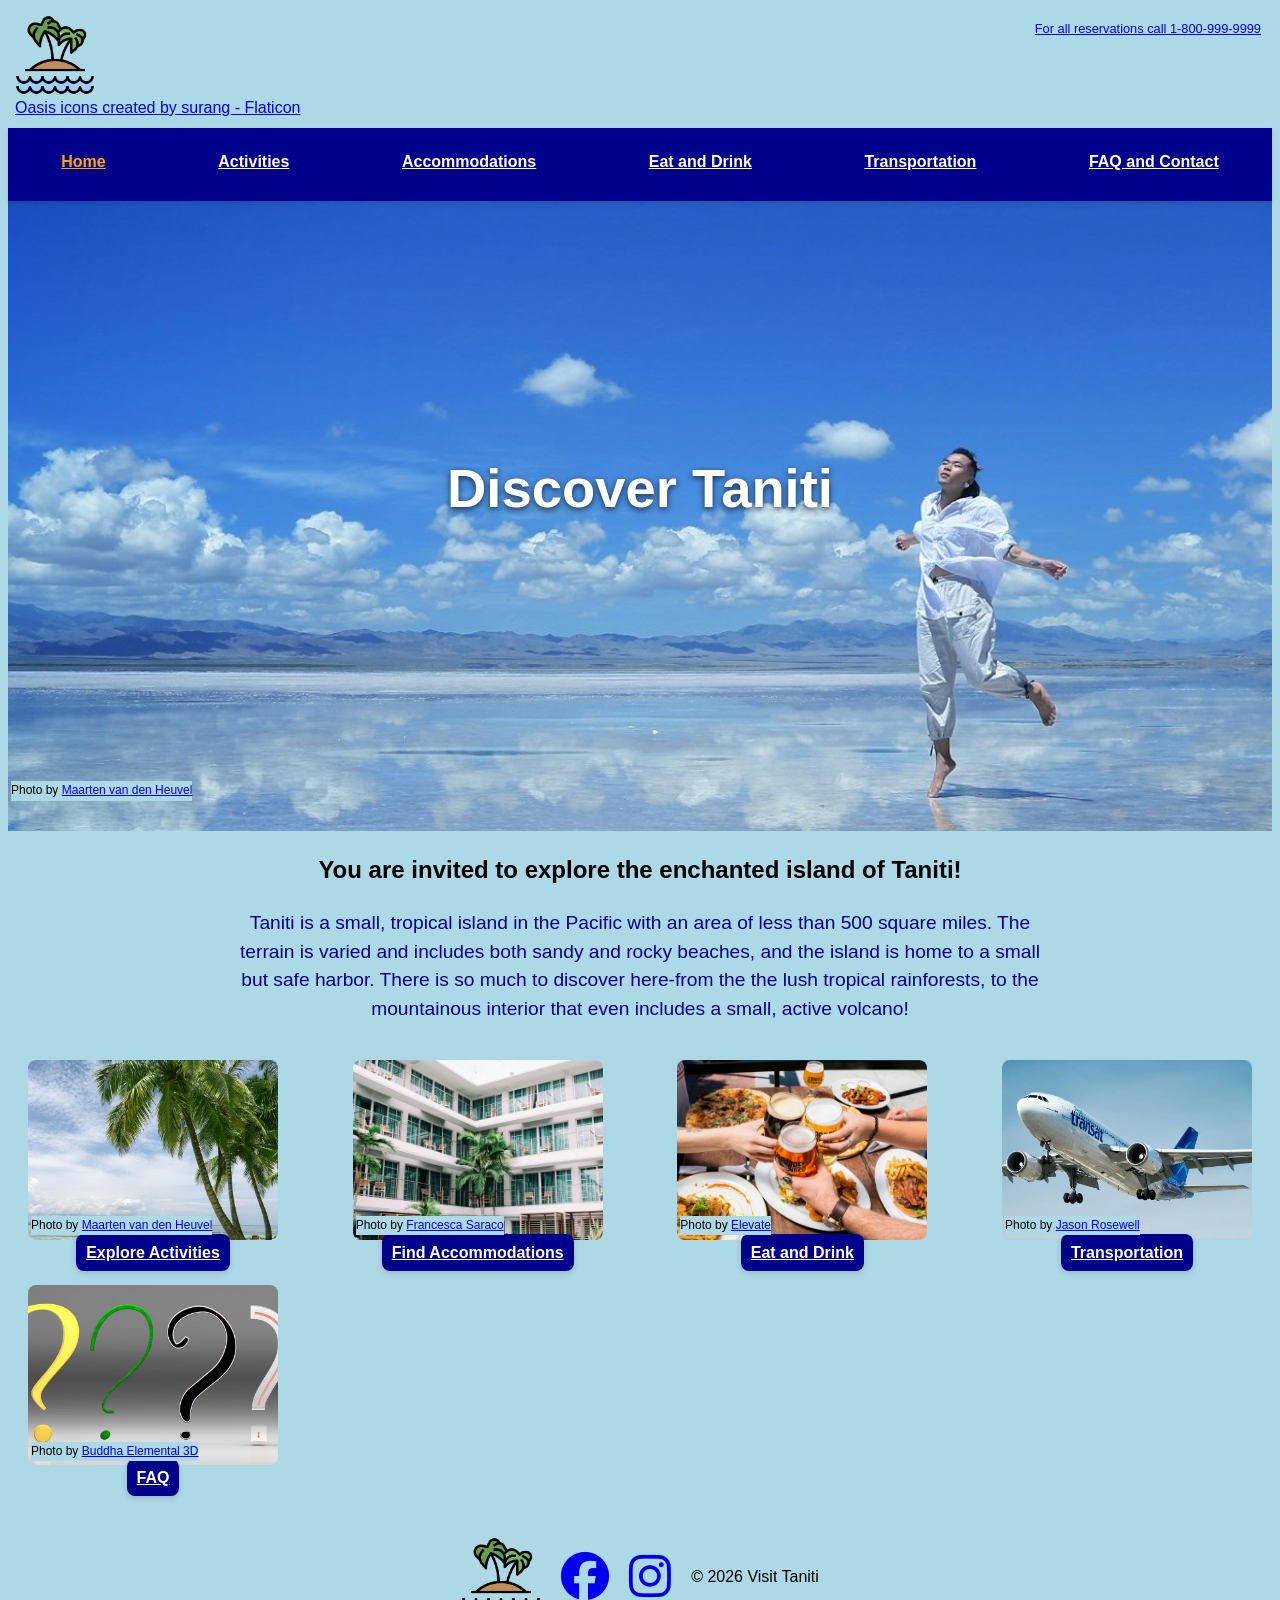
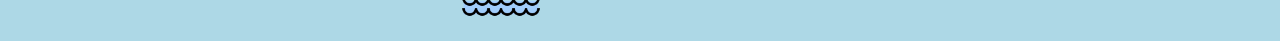
<file: index.html>
<!DOCTYPE html>
<html lang="en">
<head>
    <meta charset="UTF-8">
    <meta name="viewport" content="width=device-width, initial-scale=1.0">
    <title>Visit Taniti-home</title>
        <link rel="stylesheet" href="https://cdnjs.cloudflare.com/ajax/libs/font-awesome/6.5.1/css/all.min.css" integrity="sha512-DTOQO9RWCH3ppGqcWaEA1BIZOC6xxalwEsw9c2QQeAIftl+Vegovlnee1c9QX4TctnWMn13TZye+giMm8e2LwA==" crossorigin="anonymous" referrerpolicy="no-referrer">
    <link rel="stylesheet" href="styles.css">
    <script src="script.js" defer></script>
</head>

<body>  
   <div id="top">
    <figure>
        <a href="index.html">
            <img class="top-icon icon" src="island.png" alt="Click on the palm tree to return home">
        </a>
        <figcaption>
            <a href="https://www.flaticon.com/free-icons/oasis" target="_blank" class="social" title="oasis icons">
                Oasis icons created by surang - Flaticon
            </a>
        </figcaption>
    </figure>
     <a href="tel:+18009999999" id="tel" class="social">
        For all reservations call 1-800-999-9999
    </a>

   
</div>
     <nav class="main-nav">
        <div class="nav-header">
            <button class="nav-toggle" aria-label="Toggle navigation">
             ☰
            </button>
        </div>

       

        <ul class="nav-links">
            <li><a href="index.html" id="active1">Home</a></li>
            <li><a href="activities.html">Activities</a></li>
            <li><a href="accommodations.html">Accommodations</a></li>
            <li><a href="eatAndDrink.html">Eat and Drink</a></li>
            <li><a href="transportation.html">Transportation</a></li>
             <li><a href="faq.html">FAQ and Contact</a></li>
        </ul>
    </nav>

    <div class="hero">
      <div class="hero-text">
    <h1>Discover Taniti</h1>
  </div>

   <div class="credit creditSmall social">
    Photo by <a href="https://unsplash.com/photos/palm-tree-near-seashore-Siuwr3uCir0" target="_blank" rel="noopener noreferrer">Maarten van den Heuvel</a>
  </div>
</div>

       
 <main>
           
            

                <div class="descriptive-paragraph">
                <h2>You are invited to explore the enchanted island of Taniti!</h2>
                <p class="paragraphText">Taniti is a small, tropical island in the Pacific with an area of less than 500 square miles. The terrain is varied and includes both sandy and rocky beaches, and the island is home to a small 
                    but safe harbor. There is so much to discover here-from the the lush 
                    tropical rainforests, to the mountainous interior that even includes a small, active volcano! 
                </p><br>

                <!-- ------------------------------------------------------ -->

            <div class="catagories">

                <div class="relative">
                    <img src="beach.jpg" class="smallPic" alt="palm tree on tropical island">
                    <div class="credit creditSmall social">
    Photo by <a href="https://unsplash.com/photos/palm-tree-near-seashore-Siuwr3uCir0" target="_blank" rel="noopener noreferrer">Maarten van den Heuvel</a>
  </div>
                    <a href="activities.html" class="textForPic social">Explore Activities</a>
                </div>

                 
                <div class="relative">
                    <img src="hotel.jpg" class="smallPic" alt="palm tree on tropical island">
                     <div class="credit creditSmall social">
    Photo by <a href="https://unsplash.com/photos/coconut-palm-trees-in-hotel-lobby-_dS27XGgRyQ" target="_blank" rel="noopener noreferrer">Francesca Saraco</a>
  </div>
                    <a href="accommodations.html" class="textForPic social">Find Accommodations</a>
                   
              </div>


                 
                <div class="relative">
                    <img src="food.jpg" class="smallPic" alt="palm tree on tropical island">
                    
                    <div class="credit creditSmall social">
    Photo by <a href="https://unsplash.com/photos/people-having-a-toast-snnhGYNqm44" target="_blank" rel="noopener noreferrer">Elevate</a>
  </div><a href="eatAndDrink.html" class="textForPic social">Eat and Drink</a>
                    
                </div>


                 
                <div class="relative">
                    <img src="plane.jpg" class="smallPic" alt="palm tree on tropical island">
                    <div class="credit creditSmall social">
    Photo by <a href="https://unsplash.com/photos/photo-of-gray-and-blue-transat-airplane-P5aY_FocXAI" target="_blank" rel="noopener noreferrer">Jason Rosewell</a>
  </div> 
                    <a href="transportation.html" class="textForPic social">Transportation</a>
                    
                </div>


                
                <div class="relative">
                    <img src="faq.jpg" class="smallPic" alt="palm tree on tropical island">
                    <div class="credit creditSmall social">
    Photo by <a href="https://unsplash.com/photos/a-group-of-question-marks-sitting-next-to-each-other-y51dUONfwMc" target="_blank" rel="noopener noreferrer">Buddha Elemental 3D</a>
  </div> 
                    <a href="faq.html" class="textForPic social">FAQ</a>
        
                </div>
 


            </div>
    </main>

    <footer>
        <p><a href="index.html"><img class="icon" src="island.png" alt="Click on the palm tree to return home"></a></p>
        <p><a href="javascript: void(0)" target="_blank" class="social" aria-label="Facebook"><i class="fa-brands fa-facebook fa-3x"></i></a></p>
        <p><a href="javascript: void(0)" target="_blank" class="social" aria-label="Instagram"><i class="fa-brands fa-instagram fa-3x"></i></a></p>
        <p id="footer-text">&copy; 2026 Visit Taniti</p>
    </footer> 
</body>
</html>
</file>
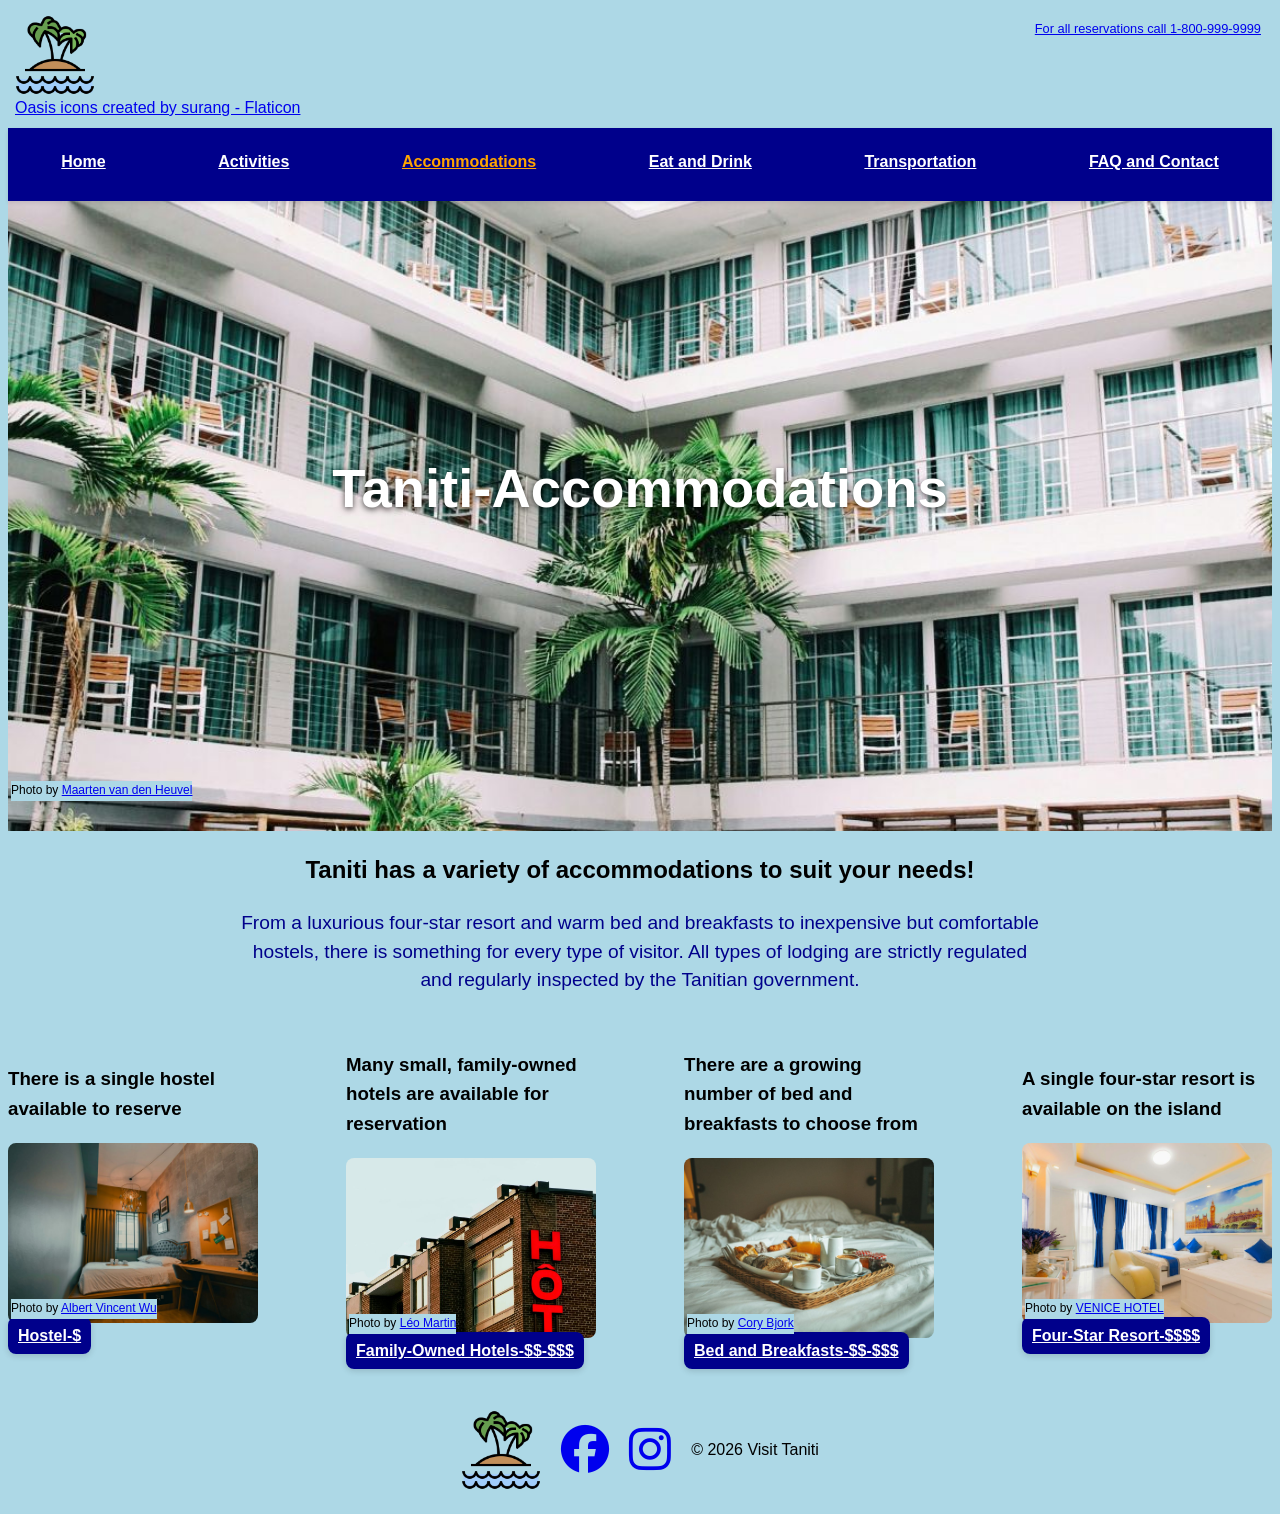
<file: accommodations.html>
<!DOCTYPE html>
<html lang="en">
<head>
    <meta charset="UTF-8">
    <meta name="viewport" content="width=device-width, initial-scale=1.0">
    <title>Visit Taniti-accommodations</title>
        <link rel="stylesheet" href="https://cdnjs.cloudflare.com/ajax/libs/font-awesome/6.5.1/css/all.min.css" integrity="sha512-DTOQO9RWCH3ppGqcWaEA1BIZOC6xxalwEsw9c2QQeAIftl+Vegovlnee1c9QX4TctnWMn13TZye+giMm8e2LwA==" crossorigin="anonymous" referrerpolicy="no-referrer">
    <link rel="stylesheet" href="styles.css">
    <script src="script.js" defer></script>
</head>

<body>  
   <div id="top">
    <figure>
        <a href="index.html">
            <img class="top-icon icon" src="island.png" alt="Click on the palm tree to return home">
        </a>
        <figcaption>
            <a href="https://www.flaticon.com/free-icons/oasis" target="_blank" class="social" title="oasis icons">
                Oasis icons created by surang - Flaticon
            </a>
        </figcaption>
    </figure>
     <a href="tel:+18009999999" id="tel" class="social">
        For all reservations call 1-800-999-9999
    </a>

   
</div>
     <nav class="main-nav">
        <div class="nav-header">
            <button class="nav-toggle" aria-label="Toggle navigation">
             ☰
            </button>
        </div>

       

        <ul class="nav-links">
            <li><a href="index.html">Home</a></li>
            <li><a href="activities.html">Activities</a></li>
            <li><a href="accommodations.html" id="active1">Accommodations</a></li>
            <li><a href="eatAndDrink.html">Eat and Drink</a></li>
            <li><a href="transportation.html">Transportation</a></li>
             <li><a href="faq.html">FAQ and Contact</a></li>
        </ul>
    </nav>

    <div class="heroAccommodations">
      <div class="hero-text">
    <h1>Taniti-Accommodations</h1>
  </div>

   <div class="credit creditSmall social">
    Photo by <a href="https://unsplash.com/photos/palm-tree-near-seashore-Siuwr3uCir0" target="_blank" rel="noopener noreferrer">Maarten van den Heuvel</a>
  </div>
</div>

       
 <main>
           
            

                <div class="descriptive-paragraph">
                <h2>Taniti has a variety of accommodations to suit your needs!</h2>
                <p class="paragraphText">From a luxurious four-star resort and warm bed and breakfasts to inexpensive but comfortable hostels, there is something
                    for every type of visitor. All types of lodging are strictly regulated and regularly inspected by the Tanitian government. 
                </p><br>
                </div>

                <!-- ======================================================= -->

                    <div class="catagories">

                <div class="relative" class="smallContainer">
                    <h3>There is a single hostel available to reserve</h3>
                    <img src="hostel.jpg" class="smallPic" alt="picture of a hostel">
                    <div class="credit creditSmall social">
    Photo by <a href="https://unsplash.com/photos/white-bed-linen-on-bed-5LNoiVdL9SI" target="_blank" rel="noopener noreferrer">Albert Vincent Wu</a>
  </div>
                    <a href="reservationPage.html#reserveAccommodations" target="_blank" rel="noopener noreferrer" class="textForPic social">Hostel-$</a>
                </div>

                 
                <div class="relative" class="smallContainer">
                    <h3>Many small, family-owned hotels are available for reservation</h3>
                    <img src="familyHotel.jpg" class="smallPic" alt="picture of a small family hotel">
                     <div class="credit creditSmall social">
    Photo by <a href="https://unsplash.com/photos/a-building-with-a-sign-on-it-eQgrz17Oh-k" target="_blank" rel="noopener noreferrer">
Léo Martin</a>
  </div>
                    <a href="reservationPage.html#reserveAccommodations" target="_blank" rel="noopener noreferrer" class="textForPic social">Family-Owned Hotels-$$-$$$</a>
                   
              </div>


                 
                <div class="relative" class="smallContainer">
                    <h3>There are a growing number of bed and breakfasts to choose from</h3>
                    <img src="bAndB.jpg" class="smallPic" alt="palm tree on tropical island">
                    
                    <div class="credit creditSmall social">
    Photo by <a href="https://unsplash.com/photos/a-tray-of-breakfast-on-a-bed-with-white-sheets-gtEzYq0B7-A" target="_blank" rel="noopener noreferrer">Cory Bjork</a>
  </div><a href="reservationPage.html#reserveAccommodations" target="_blank" rel="noopener noreferrer" class="textForPic social">Bed and Breakfasts-$$-$$$</a>
                    
                </div>


                 
                <div class="relative" class="smallContainer">
                    <h3>A single four-star resort is available on the island</h3>
                    <img src="fourStar.jpg" class="smallPic" alt="palm tree on tropical island">
                    <div class="credit creditSmall social">
    Photo by <a href="https://unsplash.com/photos/white-bed-near-white-wooden-bed-frame-tqwvsyL2Kd0" target="_blank" rel="noopener noreferrer">VENICE HOTEL</a>
  </div> 
                    <a href="reservationPage.html#reserveAccommodations" target="_blank" rel="noopener noreferrer" class="textForPic social">Four-Star Resort-$$$$</a>
                    
                </div>


                
               
 


            </div>
           
    </main>
    
    <footer>
        <p><a href="index.html"><img class="icon" src="island.png" alt="Click on the palm tree to return home"></a></p>
        <p><a href="javascript: void(0)" target="_blank" class="social" aria-label="Facebook"><i class="fa-brands fa-facebook fa-3x"></i></a></p>
        <p><a href="javascript: void(0)" target="_blank" class="social" aria-label="Instagram"><i class="fa-brands fa-instagram fa-3x"></i></a></p>
        <p id="footer-text">&copy; 2026 Visit Taniti</p>
    </footer> 
</body>
</html>
</file>
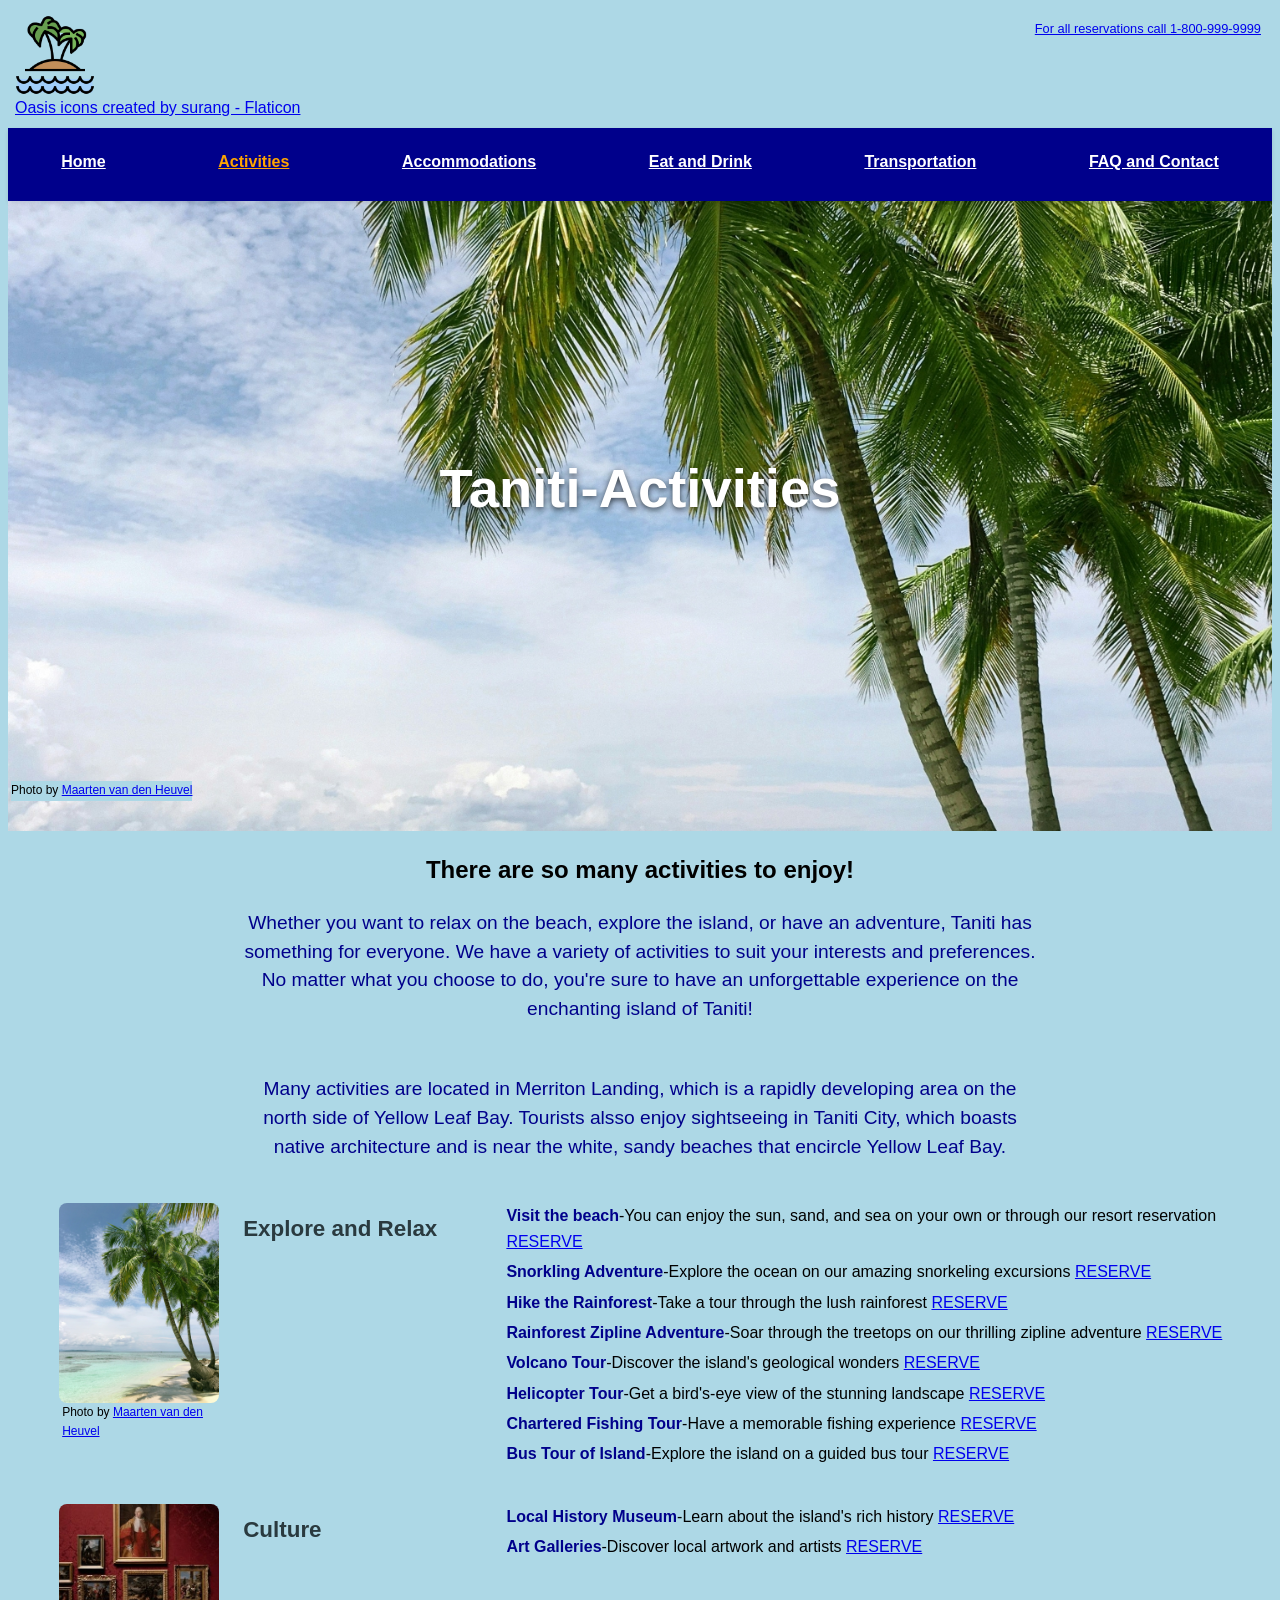
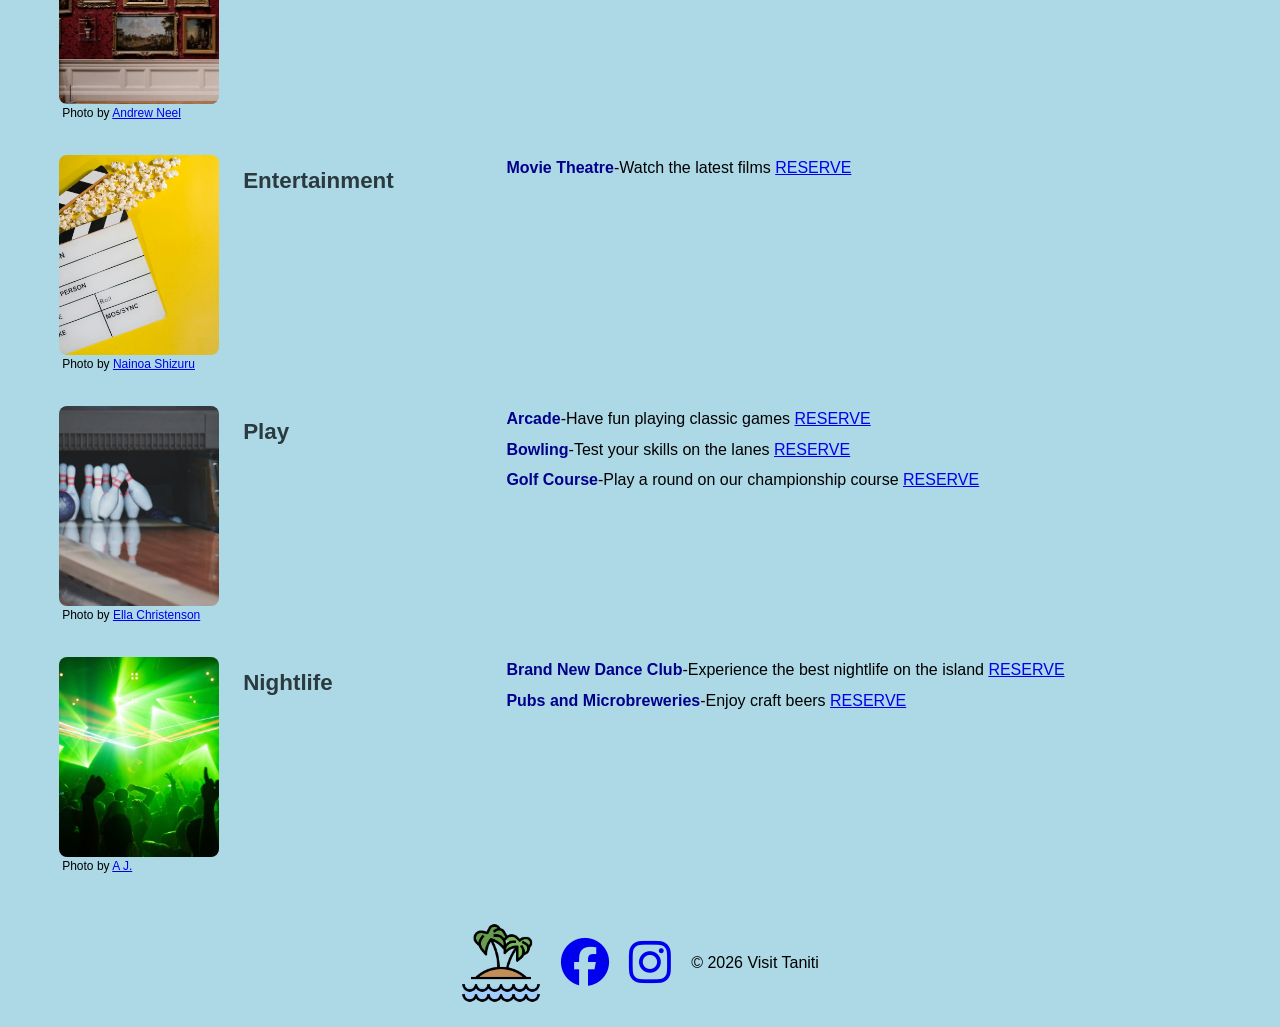
<file: activities.html>
<!DOCTYPE html>
<html lang="en">
<head>
    <meta charset="UTF-8">
    <meta name="viewport" content="width=device-width, initial-scale=1.0">
    <title>Visit Taniti-activities</title>
        <link rel="stylesheet" href="https://cdnjs.cloudflare.com/ajax/libs/font-awesome/6.5.1/css/all.min.css" integrity="sha512-DTOQO9RWCH3ppGqcWaEA1BIZOC6xxalwEsw9c2QQeAIftl+Vegovlnee1c9QX4TctnWMn13TZye+giMm8e2LwA==" crossorigin="anonymous" referrerpolicy="no-referrer">
    <link rel="stylesheet" href="styles.css">
    <script src="script.js" defer></script>
</head>

<body>  
   <div id="top">
    <figure>
        <a href="index.html">
            <img class="top-icon icon" src="island.png" alt="Click on the palm tree to return home">
        </a>
        <figcaption>
            <a href="https://www.flaticon.com/free-icons/oasis" target="_blank" class="social" title="oasis icons">
                Oasis icons created by surang - Flaticon
            </a>
        </figcaption>
    </figure>
     <a href="tel:+18009999999" id="tel" class="social">
        For all reservations call 1-800-999-9999
    </a>

   
</div>
     <nav class="main-nav">
        <div class="nav-header">
            <button class="nav-toggle" aria-label="Toggle navigation">
             ☰
            </button>
        </div>

       

        <ul class="nav-links">
            <li><a href="index.html" aria-current="page">Home</a></li>
            <li><a href="activities.html" id="active1">Activities</a></li>
            <li><a href="accommodations.html">Accommodations</a></li>
            <li><a href="eatAndDrink.html">Eat and Drink</a></li>
            <li><a href="transportation.html">Transportation</a></li>
             <li><a href="faq.html">FAQ and Contact</a></li>
        </ul>
    </nav>

    <div class="heroActivities">
      <div class="hero-text">
    <h1>Taniti-Activities</h1>
  </div>

   <div class="credit creditSmall social">
    Photo by <a href="https://unsplash.com/photos/palm-tree-near-seashore-Siuwr3uCir0" target="_blank" rel="noopener noreferrer">Maarten van den Heuvel</a>
  </div>
</div>

       
 <main>
           
            

                <div class="descriptive-paragraph">
                    <h2>There are so many activities to enjoy!</h2>
                    <p class="paragraphText">Whether you want to relax on the beach, explore the island, or have an adventure, Taniti has something for everyone. We have a variety of activities to suit your interests and preferences. No matter what you choose to do, you're sure to have an unforgettable experience on the enchanting island of Taniti!</p><br><br>
                    <p class="paragraphText">Many activities are located in Merriton Landing, which is a rapidly developing area on the north side of Yellow Leaf Bay. Tourists alsso enjoy sightseeing in Taniti City, which boasts native architecture and is near the white, sandy beaches that encircle Yellow Leaf Bay. </p>
                    </p><br>
                </div>

                <div class="activity-list">

                    <div class="activity-item">
                        <div class="relative">
                            <img src="beach.jpg" class="smallPic" alt="palm tree on tropical island">
                            <div class="credit creditSmall social relative">
                                Photo by <a href="https://unsplash.com/photos/palm-tree-near-seashore-Siuwr3uCir0" target="_blank" rel="noopener noreferrer">Maarten van den Heuvel</a>
                            </div>
                        </div>
                        <h3 class="activity-title">Explore and Relax</h3>
                        <ul>
                            <li><span class="activity-description">Visit the beach</span>-You can enjoy the sun, sand, and sea on your own or through our resort reservation  <a href="reservationPage.html#exploreAndRelax" target="_blank" class="social">RESERVE</a></li>
                            <li><span class="activity-description">Snorkling Adventure</span>-Explore the ocean on our amazing snorkeling excursions  <a href="reservationPage.html#exploreAndRelax" target="_blank" class="social">RESERVE</a></li> 
                            <li><span class="activity-description">Hike the Rainforest</span>-Take a tour through the lush rainforest  <a href="reservationPage.html#exploreAndRelax" target="_blank" class="social">RESERVE</a></li>
                            <li><span class="activity-description">Rainforest Zipline Adventure</span>-Soar through the treetops on our thrilling zipline adventure  <a href="reservationPage.html#exploreAndRelax" target="_blank" class="social">RESERVE</a></li>
                            <li><span class="activity-description">Volcano Tour</span>-Discover the island's geological wonders  <a href="reservationPage.html#exploreAndRelax" target="_blank" class="social">RESERVE</a></li>
                            <li><span class="activity-description">Helicopter Tour</span>-Get a bird's-eye view of the stunning landscape  <a href="reservationPage.html#exploreAndRelax" target="_blank" class="social">RESERVE</a></li>
                            <li><span class="activity-description">Chartered Fishing Tour</span>-Have a memorable fishing experience  <a href="reservationPage.html#exploreAndRelax" target="_blank" class="social">RESERVE</a></li>
                             <li><span class="activity-description">Bus Tour of Island</span>-Explore the island on a guided bus tour  <a href="reservationPage.html#exploreAndRelax" target="_blank" class="social">RESERVE</a></li>
                        </ul>
                    </div>

                    <div class="activity-item">
                        <div class="relative">
                            <img src="culture.jpg" class="smallPic" alt="palm tree on tropical island">
                            <div class="credit creditSmall social relative">
                                Photo by <a href="https://unsplash.com/photos/assorted-picture-frames-on-wall-acowe0pCVBg" target="_blank" rel="noopener noreferrer">Andrew Neel</a>
                            </div>
                        </div>
                        <h3 class="activity-title">Culture</h3>
                        <ul>
                            <li><span class="activity-description">Local History Museum</span>-Learn about the island's rich history  <a href="reservationPage.html#culture" target="_blank" class="social">RESERVE</a></li>
                            <li><span class="activity-description">Art Galleries</span>-Discover local artwork and artists  <a href="reservationPage.html#culture" target="_blank" class="social">RESERVE</a></li>
                        </ul>
                    </div>


                    <div class="activity-item">
                        <div class="relative">
                            <img src="entertainment.jpg" class="smallPic" alt="palm tree on tropical island">
                            <div class="credit creditSmall social relative">
                                Photo by <a href="https://unsplash.com/photos/movie-clapperboard-with-popcorn-on-yellow-background-q8P8YoR6erg" target="_blank" rel="noopener noreferrer">Nainoa Shizuru</a>
                            </div>
                        </div>
                        <h3 class="activity-title">Entertainment</h3>
                            <ul>
                                <li><span class="activity-description">Movie Theatre</span>-Watch the latest films  <a href="reservationPage.html#entertainment" target="_blank" class="social">RESERVE</a></li>
                            </ul>
                    </div>
                    
                    <div class="activity-item">
                    <div class="relative">
                        <img src="play.jpg" class="smallPic" alt="palm tree on tropical island">
                        <div class="credit creditSmall social relative">
                            Photo by <a href="https://unsplash.com/photos/white-and-red-wooden-toy-l6DorjudX64" target="_blank" rel="noopener noreferrer">Ella Christenson</a>
                        </div>
                    </div>
                    <h3 class="activity-title">Play</h3>
                        <ul>
                            <li><span class="activity-description">Arcade</span>-Have fun playing classic games  <a href="reservationPage.html#play" target="_blank" class="social">RESERVE</a></li>
                            <li><span class="activity-description">Bowling</span>-Test your skills on the lanes  <a href="reservationPage.html#play" target="_blank" class="social">RESERVE</a></li>
                            <li><span class="activity-description">Golf Course</span>-Play a round on our championship course  <a href="reservationPage.html#play" target="_blank" class="social">RESERVE</a></li>
                        </ul>
                    </div>

                    <div class="activity-item">
                        <div class="relative">
                            <img src="nightlife.jpg" class="smallPic" alt="palm tree on tropical island">
                            <div class="credit creditSmall social relative">
                                Photo by <a href="https://unsplash.com/photos/people-dancing-inside-room-with-green-lights-A_0C42zmz1Q" target="_blank" rel="noopener noreferrer">A J.</a>
                            </div>
                        </div>
                        <h3 class="activity-title">Nightlife</h3>
                            <ul>
                                <li><span class="activity-description">Brand New Dance Club</span>-Experience the best nightlife on the island  <a href="reservationPage.html#nightlife" target="_blank" class="social">RESERVE</a></li>
                                <li><span class="activity-description">Pubs and Microbreweries</span>-Enjoy craft beers  <a href="reservationPage.html#nightlife" target="_blank" class="social">RESERVE</a></li>
                            </ul>
                    </div>









                </div>
    </main>
    
    <footer>
        <p><a href="index.html"><img class="icon" src="island.png" alt="Click on the palm tree to return home"></a></p>
        <p><a href="javascript: void(0)" target="_blank" class="social" aria-label="Facebook"><i class="fa-brands fa-facebook fa-3x"></i></a></p>
        <p><a href="javascript: void(0)" target="_blank" class="social" aria-label="Instagram"><i class="fa-brands fa-instagram fa-3x"></i></a></p>
        <p id="footer-text">&copy; 2026 Visit Taniti</p>
    </footer> 
</body>
</html>
</file>
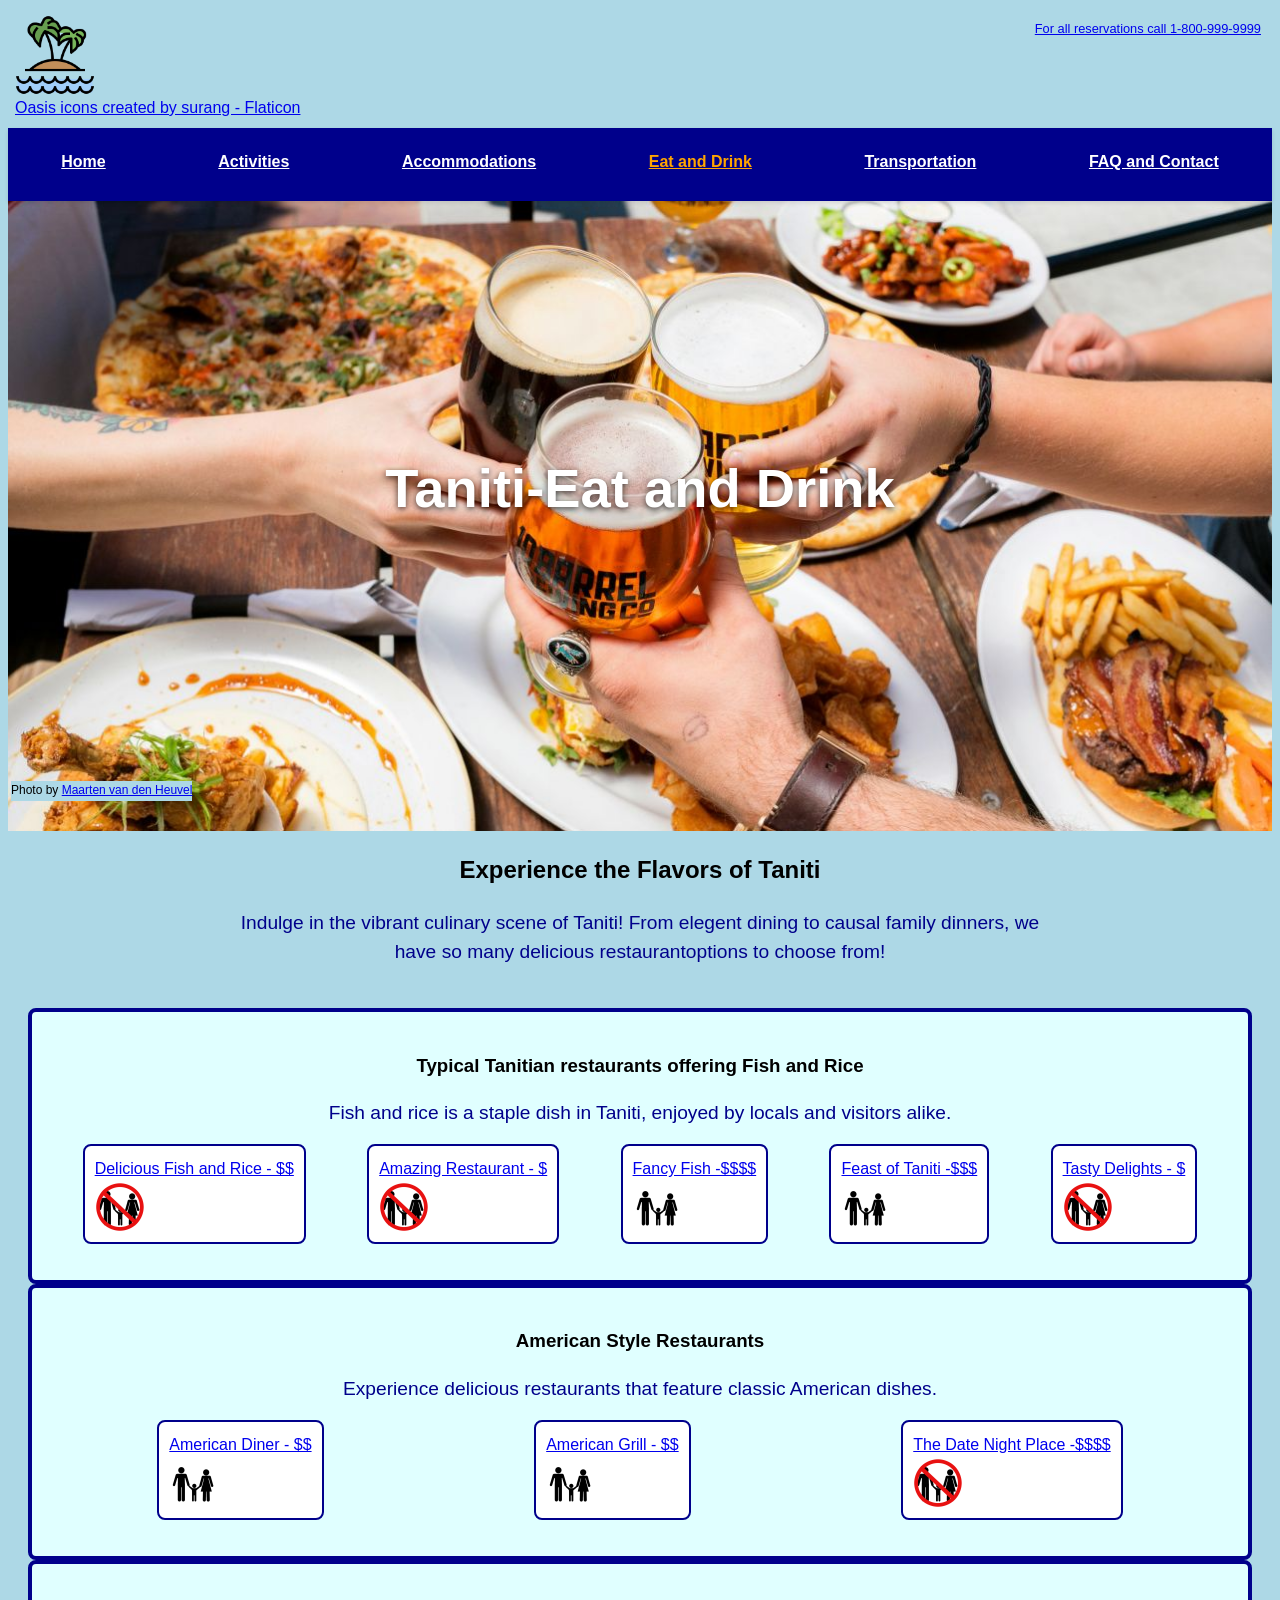
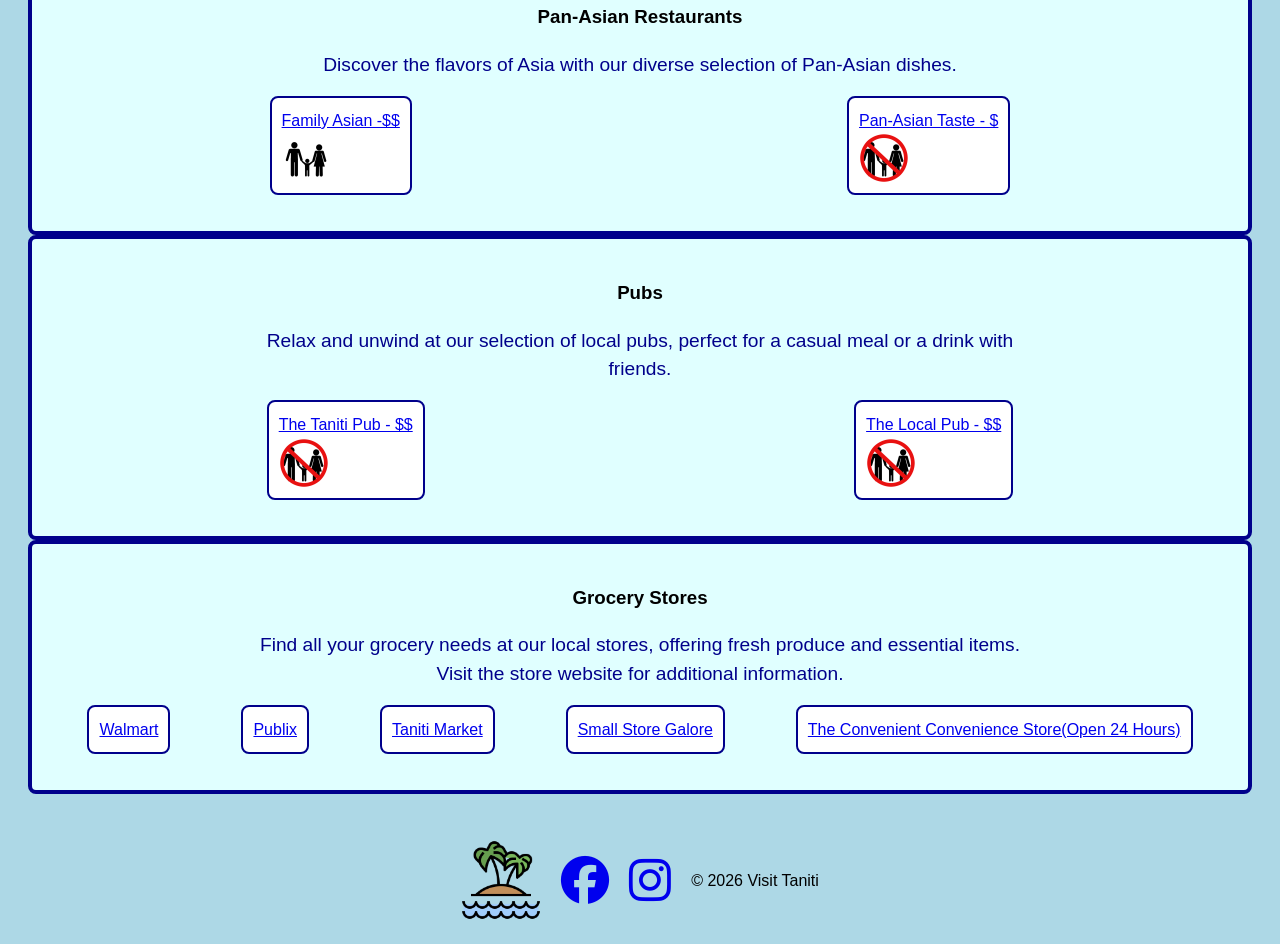
<file: eatAndDrink.html>
<!DOCTYPE html>
<html lang="en">
<head>
    <meta charset="UTF-8">
    <meta name="viewport" content="width=device-width, initial-scale=1.0">
    <title>Visit Taniti-eat and drink</title>
        <link rel="stylesheet" href="https://cdnjs.cloudflare.com/ajax/libs/font-awesome/6.5.1/css/all.min.css" integrity="sha512-DTOQO9RWCH3ppGqcWaEA1BIZOC6xxalwEsw9c2QQeAIftl+Vegovlnee1c9QX4TctnWMn13TZye+giMm8e2LwA==" crossorigin="anonymous" referrerpolicy="no-referrer">
    <link rel="stylesheet" href="styles.css">
    <script src="script.js" defer></script>
</head>

<body>  
   <div id="top">
    <figure>
        <a href="index.html">
            <img class="top-icon icon" src="island.png" alt="Click on the palm tree to return home">
        </a>
        <figcaption>
            <a href="https://www.flaticon.com/free-icons/oasis" target="_blank" class="social" title="oasis icons">
                Oasis icons created by surang - Flaticon
            </a>
        </figcaption>
    </figure>
     <a href="tel:+18009999999" id="tel" class="social">
        For all reservations call 1-800-999-9999
    </a>

   
</div>
     <nav class="main-nav">
        <div class="nav-header">
            <button class="nav-toggle" aria-label="Toggle navigation">
             ☰
            </button>
        </div>

       

        <ul class="nav-links">
            <li><a href="index.html">Home</a></li>
            <li><a href="activities.html">Activities</a></li>
            <li><a href="accommodations.html">Accommodations</a></li>
            <li><a href="eatAndDrink.html" id="active1">Eat and Drink</a></li>
            <li><a href="transportation.html">Transportation</a></li>
             <li><a href="faq.html">FAQ and Contact</a></li>
        </ul>
    </nav>

    <div class="heroEatAndDrink">
      <div class="hero-text">
    <h1>Taniti-Eat and Drink</h1>
  </div>

   <div class="credit creditSmall social">
    Photo by <a href="https://unsplash.com/photos/palm-tree-near-seashore-Siuwr3uCir0" target="_blank" rel="noopener noreferrer">Maarten van den Heuvel</a>
  </div>
</div>

       
 <main>
           
            

                <div class="descriptive-paragraph">
                <h2>Experience the Flavors of Taniti</h2>
                <p class="paragraphText">Indulge in the vibrant culinary scene of Taniti! From elegent dining to causal family dinners, we have so many delicious restaurantoptions to choose from!</p>
                </p><br>

            
                <div class="foodCatagory">
                    <h3 class="foodTitle">Typical Tanitian restaurants offering Fish and Rice</h3>
                    <p class="paragraphText">Fish and rice is a staple dish in Taniti, enjoyed by locals and visitors alike.</p>
                    <ul class="foodList"> 
                        <li class="restaurantList"><a href="reservationPage.html#restaurant" target="_blank" class="social">Delicious Fish and Rice - $$</a><img src="nobaby.png" alt="icon showing babies allowed" class="food-image"></li>
                        <li class="restaurantList"><a href="reservationPage.html#restaurant" target="_blank" class="social">Amazing Restaurant - $</a><img src="nobaby.png" alt="icon showing babies allowed" class="food-image"></li>
                        <li class="restaurantList"><a href="reservationPage.html#restaurant" target="_blank" class="social">Fancy Fish -$$$$</a><img src="baby.png" alt="icon showing nobabies allowed" class="food-image"></li>
                        <li class="restaurantList"><a href="reservationPage.html#restaurant" target="_blank" class="social">Feast of Taniti -$$$</a><img src="baby.png" alt="icon showing no babies allowed" class="food-image"></li>
                        <li class="restaurantList"><a href="reservationPage.html#restaurant" target="_blank" class="social">Tasty Delights - $</a><img src="nobaby.png" alt="icon showing babies allowed" class="food-image"></li>
                    </ul>
                </div>

                  <div class="foodCatagory">
                    <h3 class="foodTitle">American Style Restaurants</h3>
                    <p class="paragraphText">Experience delicious restaurants that feature classic American dishes.</p>
                    <ul class="foodList"> 
                        <li class="restaurantList"><a href="reservationPage.html#restaurant" target="_blank" class="social">American Diner - $$</a><img src="baby.png" alt="icon showing babies allowed" class="food-image"></li>
                        <li class="restaurantList"><a href="reservationPage.html#restaurant" target="_blank" class="social">American Grill - $$</a><img src="baby.png" alt="icon showing babies allowed" class="food-image"></li>
                        <li class="restaurantList"><a href="reservationPage.html#restaurant" target="_blank" class="social">The Date Night Place -$$$$</a><img src="nobaby.png" alt="icon showing nobabies allowed" class="food-image"></li>
                    </ul>
                </div>

                 <div class="foodCatagory">
                    <h3 class="foodTitle">Pan-Asian Restaurants</h3>
                    <p class="paragraphText">Discover the flavors of Asia with our diverse selection of Pan-Asian dishes.</p>
                    <ul class="foodList"> 
                        <li class="restaurantList"><a href="reservationPage.html#restaurant" target="_blank" class="social">Family Asian -$$</a><img src="baby.png" alt="icon showing babies allowed" class="food-image"></li>
                        <li class="restaurantList"><a href="reservationPage.html#restaurant" target="_blank" class="social">Pan-Asian Taste - $</a><img src="nobaby.png" alt="icon showing no babies allowed" class="food-image"></li>
                    </ul>
                </div>

                 <div class="foodCatagory">
                    <h3 class="foodTitle">Pubs</h3>
                    <p class="paragraphText">Relax and unwind at our selection of local pubs, perfect for a casual meal or a drink with friends.</p>
                    <ul class="foodList"> 
                        <li class="restaurantList"><a href="reservationPage.html#restaurant" target="_blank" class="social">The Taniti Pub - $$</a><img src="nobaby.png" alt="icon showing babies allowed" class="food-image"></li>
                        <li class="restaurantList"><a href="reservationPage.html#restaurant" target="_blank" class="social">The Local Pub - $$</a><img src="nobaby.png" alt="icon showing babies allowed" class="food-image"></li>
                    </ul>
                </div>

                 <div class="foodCatagory">
                    <h3 class="foodTitle">Grocery Stores</h3>
                    <p class="paragraphText">Find all your grocery needs at our local stores, offering fresh produce and essential items. Visit the store website for additional information.</p>
                    <ul class="foodList"> 
                        <li class="restaurantList"><a href="javascript: void(0)" target="_blank" class="social">Walmart</a></li>
                        <li class="restaurantList"><a href="javascript: void(0)" target="_blank" class="social">Publix</a></li>
                        <li class="restaurantList"><a href="javascript: void(0)" target="_blank" class="social">Taniti Market</a></li>
                        <li class="restaurantList"><a href="javascript: void(0)" target="_blank" class="social">Small Store Galore</a></li>
                        <li class="restaurantList"><a href="javascript: void(0)" target="_blank" class="social">The Convenient Convenience Store(Open 24 Hours)</a></li>
                    </ul>
                </div>
                


           
    </main>
    
    <footer>
        <p><a href="index.html"><img class="icon" src="island.png" alt="Click on the palm tree to return home"></a></p>
        <p><a href="javascript: void(0)" target="_blank" class="social" aria-label="Facebook"><i class="fa-brands fa-facebook fa-3x"></i></a></p>
        <p><a href="javascript: void(0)" target="_blank" class="social" aria-label="Instagram"><i class="fa-brands fa-instagram fa-3x"></i></a></p>
        <p id="footer-text">&copy; 2026 Visit Taniti</p>
    </footer> 
</body>
</html>
</file>
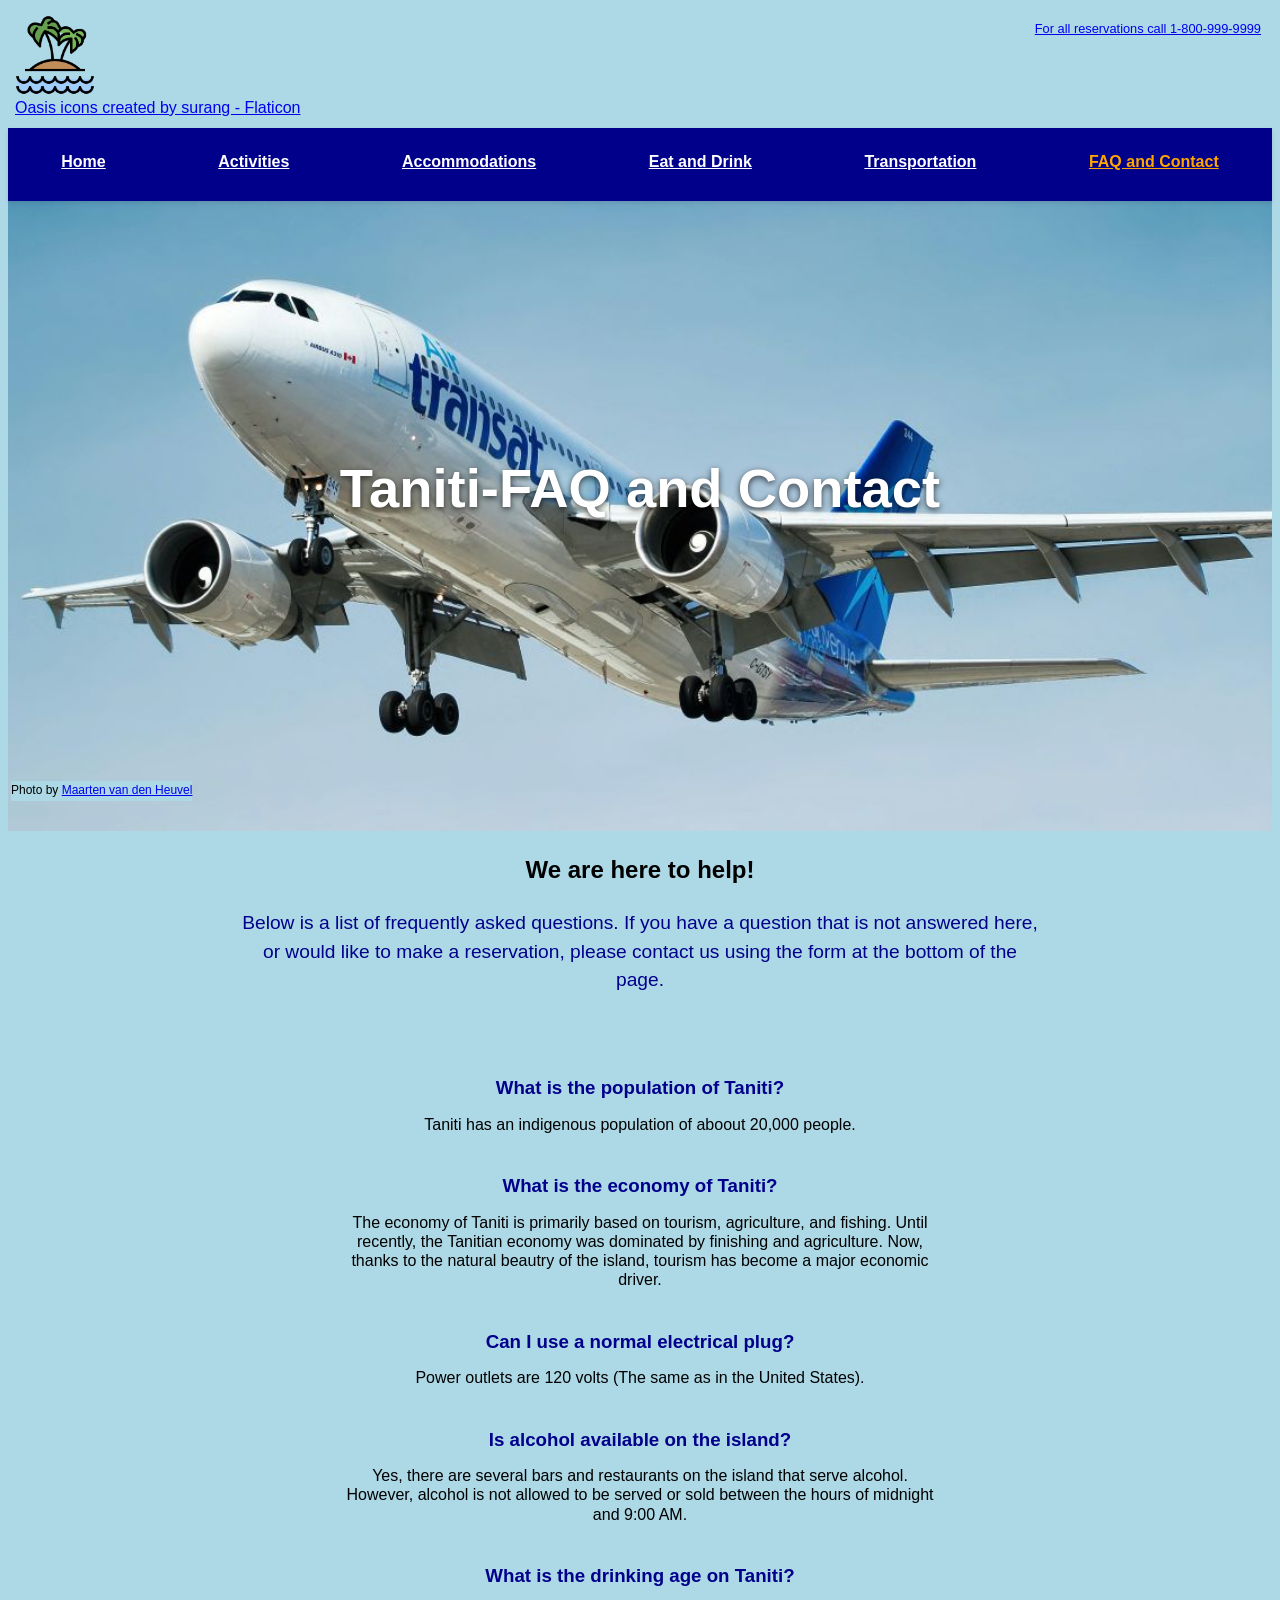
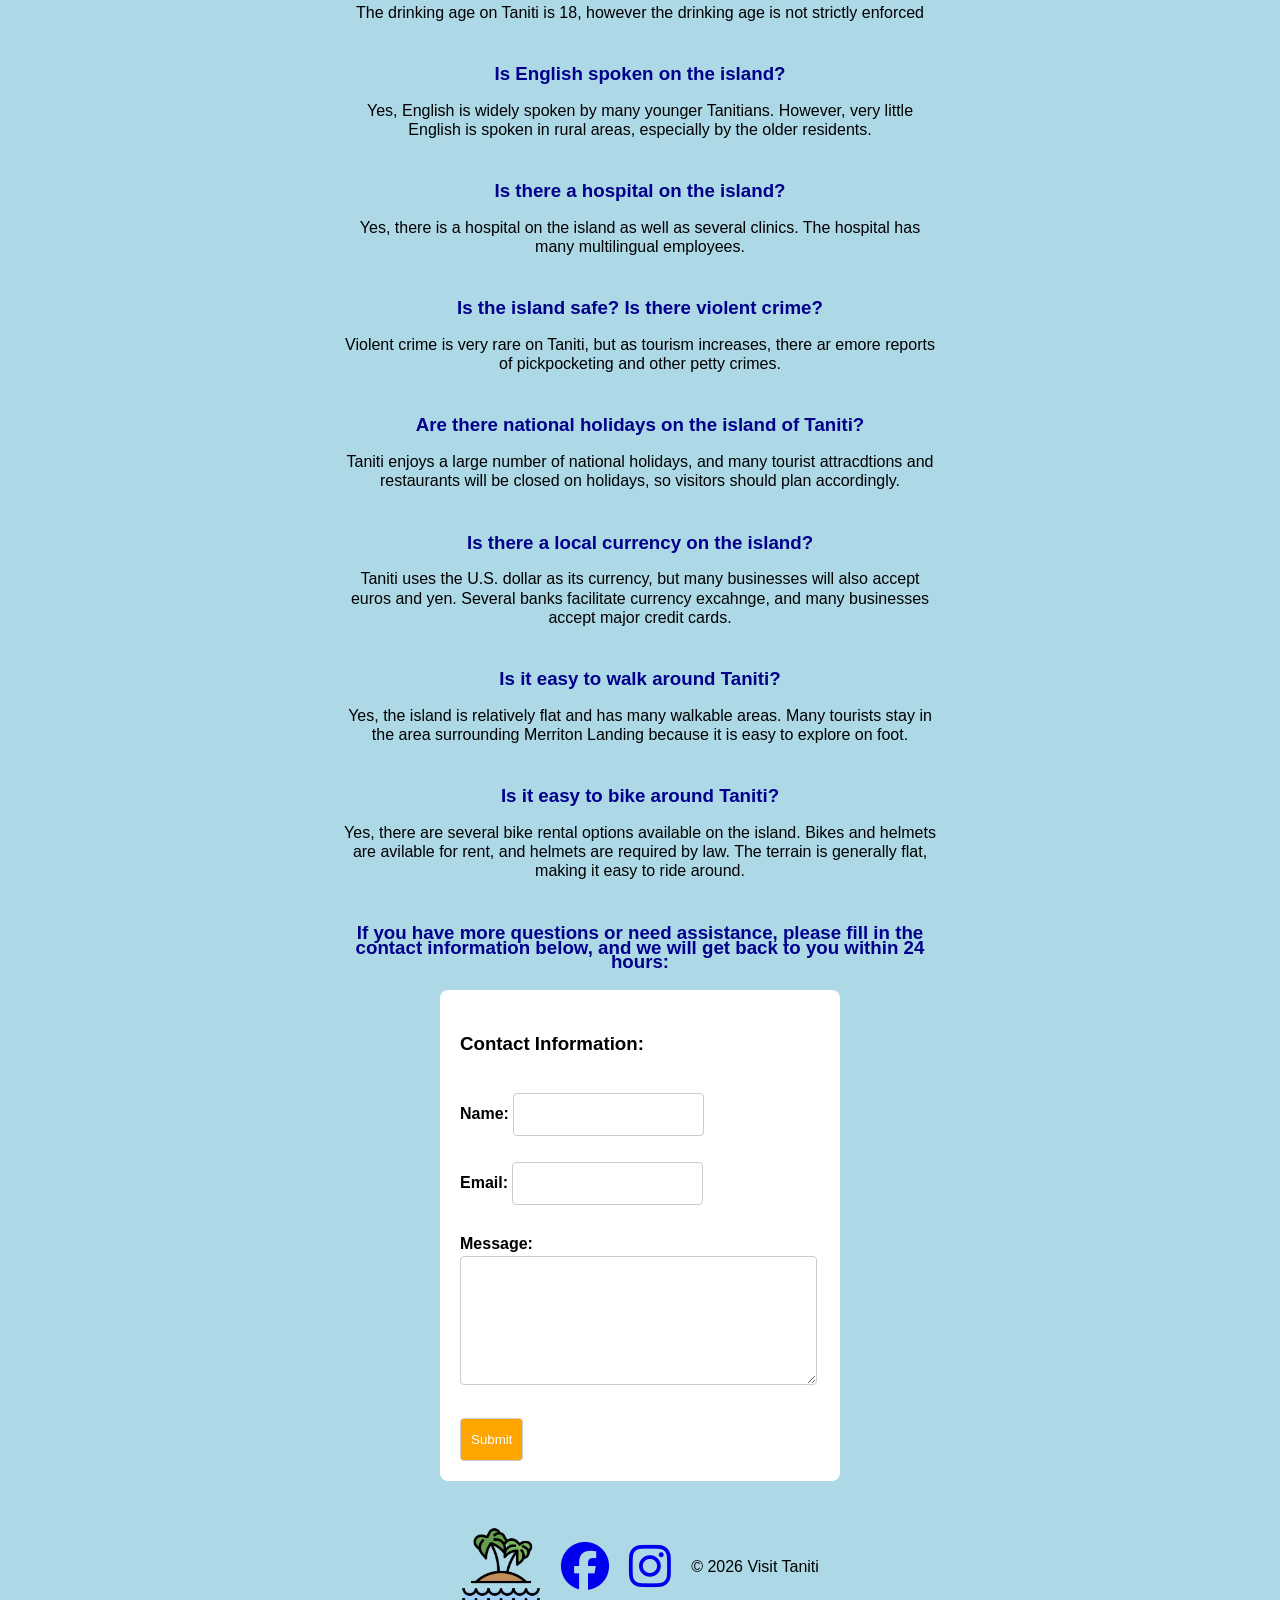
<file: faq.html>
<!DOCTYPE html>
<html lang="en">
<head>
    <meta charset="UTF-8">
    <meta name="viewport" content="width=device-width, initial-scale=1.0">
    <title>Visit Taniti-FAQ and Contact</title>
        <link rel="stylesheet" href="https://cdnjs.cloudflare.com/ajax/libs/font-awesome/6.5.1/css/all.min.css" integrity="sha512-DTOQO9RWCH3ppGqcWaEA1BIZOC6xxalwEsw9c2QQeAIftl+Vegovlnee1c9QX4TctnWMn13TZye+giMm8e2LwA==" crossorigin="anonymous" referrerpolicy="no-referrer">
    <link rel="stylesheet" href="styles.css">
    <script src="script.js" defer></script>
</head>

<body>  
   <div id="top">
    <figure>
        <a href="index.html">
            <img class="top-icon icon" src="island.png" alt="Click on the palm tree to return home">
        </a>
        <figcaption>
            <a href="https://www.flaticon.com/free-icons/oasis" target="_blank" class="social" title="oasis icons">
                Oasis icons created by surang - Flaticon
            </a>
        </figcaption>
    </figure>
     <a href="tel:+18009999999" id="tel" class="social">
        For all reservations call 1-800-999-9999
    </a>

   
</div>
     <nav class="main-nav">
        <div class="nav-header">
            <button class="nav-toggle" aria-label="Toggle navigation">
             ☰
            </button>
        </div>

       

        <ul class="nav-links">
            <li><a href="index.html">Home</a></li>
            <li><a href="activities.html">Activities</a></li>
            <li><a href="accommodations.html">Accommodations</a></li>
            <li><a href="eatAndDrink.html">Eat and Drink</a></li>
            <li><a href="transportation.html">Transportation</a></li>
             <li><a href="faq.html" id="active1">FAQ and Contact</a></li>
        </ul>
     </nav>

    <div class="heroTransportation">
      <div class="hero-text">
    <h1>Taniti-FAQ and Contact  </h1>
  </div>

   <div class="credit creditSmall social">
    Photo by <a href="https://unsplash.com/photos/palm-tree-near-seashore-Siuwr3uCir0" target="_blank" rel="noopener noreferrer">Maarten van den Heuvel</a>
  </div>
</div>

       
 <main>
           
            

                <div class="descriptive-paragraph">
                <h2>We are here to help!</h2>
                <p class="paragraphText">Below is a list of frequently asked questions. If you have a question that is not answered here, or would like to make a reservation, please contact us using the form at the bottom of the page.</p><br>
                </p><br>
                </div>

                <div class="listOfQuestions">
                    <h3 class="question">What is the population of Taniti?</h3>
                    <p class="answer">Taniti has an indigenous population of aboout 20,000 people.</p><br>
                    <h3 class="question">What is the economy of Taniti?</h3>
                    <p class="answer">The economy of Taniti is primarily based on tourism, agriculture, and fishing.
                    Until recently, the Tanitian economy was dominated by finishing and agriculture. Now, thanks to the natural beautry of the island, tourism has become a major economic driver.</p><br>
                    <h3 class="question">Can I use a normal electrical plug?</h3>
                    <p class="answer">Power outlets are 120 volts (The same as in the United States).</p><br>
                    <h3 class="question">Is alcohol available on the island?</h3>
                    <p class="answer">Yes, there are several bars and restaurants on the island that serve alcohol. However, alcohol is not allowed to be served or sold between the hours of midnight and 9:00 AM.</p><br>
                    <h3 class="question">What is the drinking age on Taniti?</h3>
                    <p class="answer">The drinking age on Taniti is 18, however the drinking age is not strictly enforced</p><br>
                    <h3 class="question">Is English spoken on the island?</h3>
                    <p class="answer">Yes, English is widely spoken by many younger Tanitians. However, very little English is spoken in rural areas, especially by the older residents.</p><br>
                    <h3 class="question">Is there a hospital on the island?</h3>
                    <p class="answer">Yes, there is a hospital on the island as well as several clinics. The hospital has many multilingual employees.</p><br>
                    <h3 class="question">Is the island safe? Is there violent crime?</h3>
                    <p class="answer">Violent crime is very rare on Taniti, but as tourism increases, there ar emore reports of pickpocketing and other petty crimes.</p><br>
                    <h3 class="question">Are there national holidays on the island of Taniti?</h3>
                    <p class="answer">Taniti enjoys a large number of national holidays, and many tourist attracdtions and restaurants will be closed on holidays, so visitors should plan accordingly.</p><br>
                    <h3 class="question">Is there a local currency on the island?</h3>
                    <p class="answer">Taniti uses the U.S. dollar as its currency, but many businesses will also accept euros and yen. Several banks facilitate currency excahnge, and many businesses accept major credit cards.</p><br>
                     <h3 class="question">Is it easy to walk around Taniti?</h3>
                    <p class="answer">Yes, the island is relatively flat and has many walkable areas. Many tourists stay in the area surrounding Merriton Landing because it is easy to explore on foot.</p><br>
                    <h3 class="question">Is it easy to bike around Taniti?</h3>
                    <p class="answer">Yes, there are several bike rental options available on the island. Bikes and helmets are avilable for rent, and helmets are required by law. The terrain is generally flat, making it easy to ride around.</p><br>
                    <h3 class="question">If you have more questions or need assistance, please fill in the contact information below, and we will get back to you within 24 hours:</h3>
                </div>



                <div class="contact-form" id="contact-form">
                    <h3>Contact Information:</h3>
                    <form action="thankyou.html" method="get" target="_blank" rel="noopener noreferrer">
                        <label for="name">Name:</label>
                        <input type="text" id="name" name="name" required><br><br>

                        <label for="email">Email:</label>
                        <input type="email" id="email" name="email" required><br><br>

                        <label for="message">Message:</label><br>
                        <textarea id="message" name="message" rows="5" cols="40"></textarea><br><br>

                        <input type="submit" class="submit" value="Submit">
                    </form>
                </div>
           
    </main>
    
    <footer>
        <p><a href="index.html"><img class="icon" src="island.png" alt="Click on the palm tree to return home"></a></p>
        <p><a href="javascript: void(0)" target="_blank" class="social" aria-label="Facebook"><i class="fa-brands fa-facebook fa-3x"></i></a></p>
        <p><a href="javascript: void(0)" target="_blank" class="social" aria-label="Instagram"><i class="fa-brands fa-instagram fa-3x"></i></a></p>
        <p id="footer-text">&copy; 2026 Visit Taniti</p>
    </footer> 
</body>
</html>
</file>
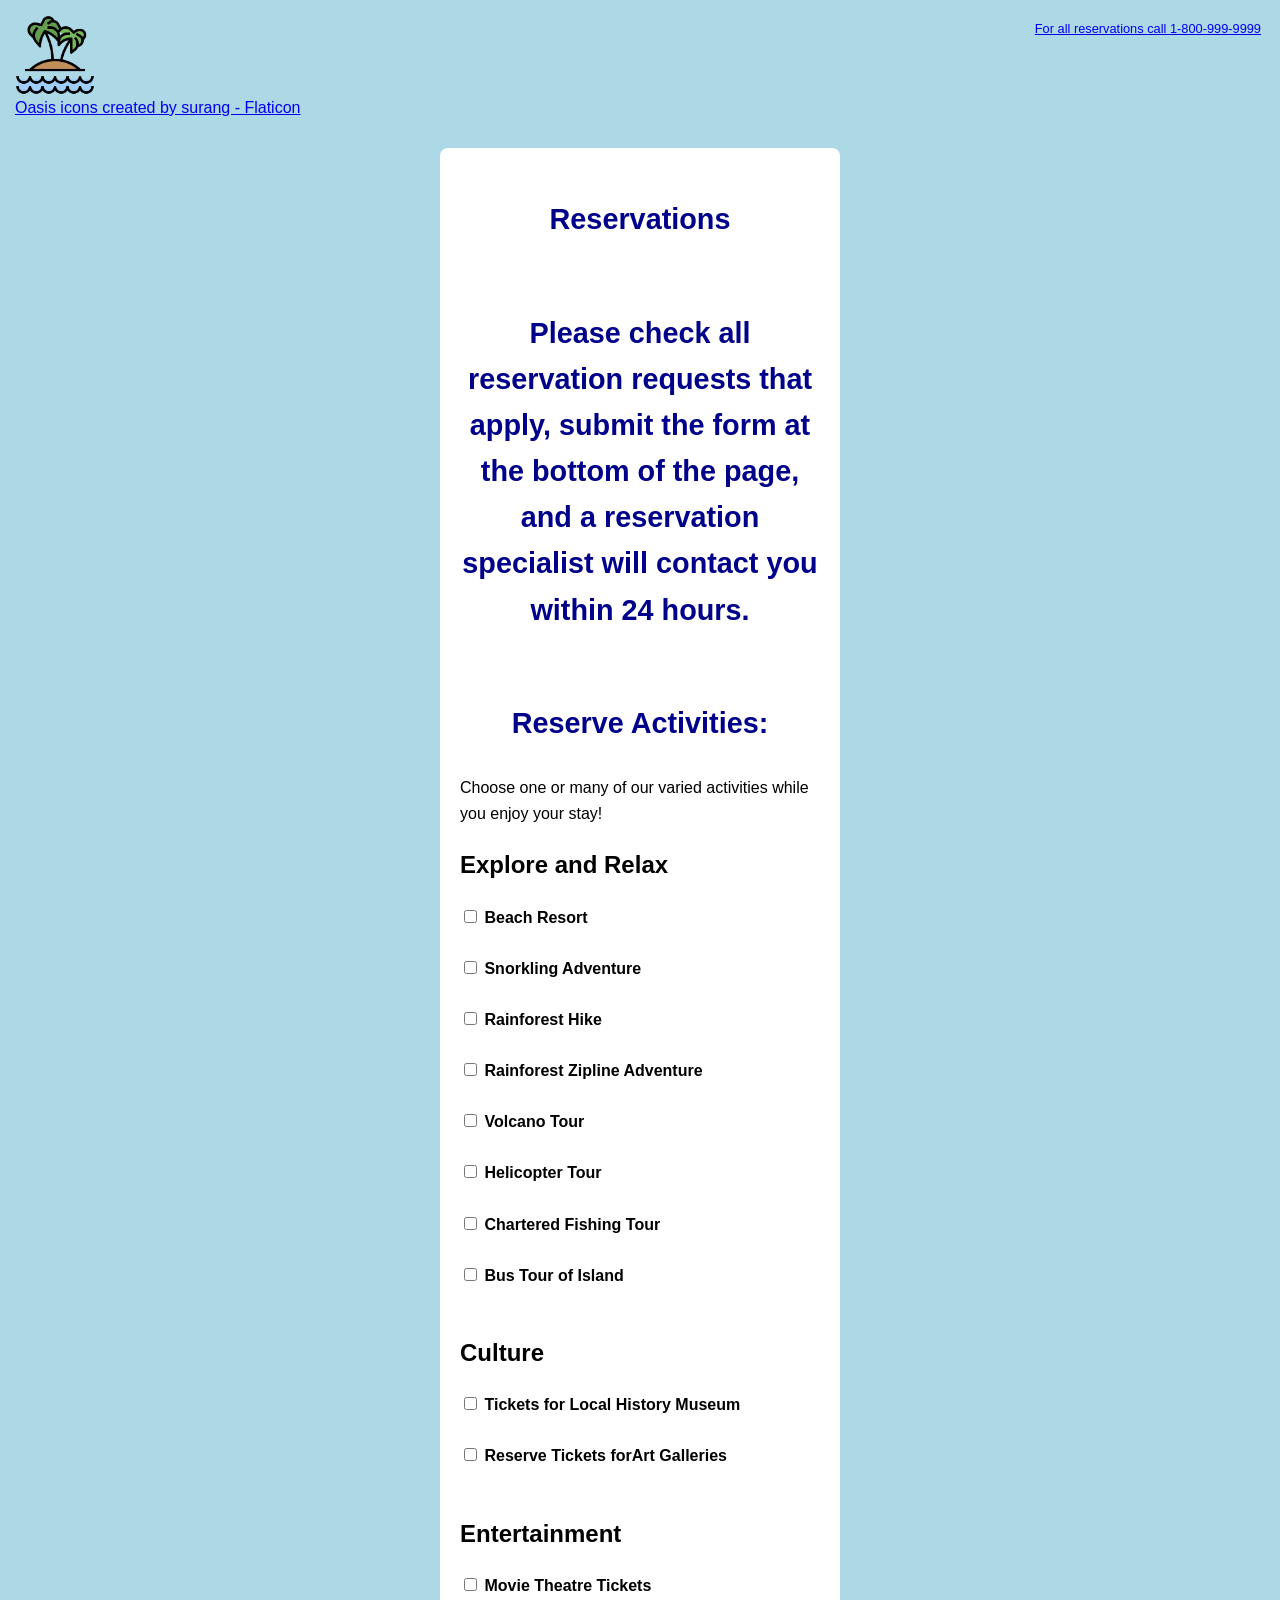
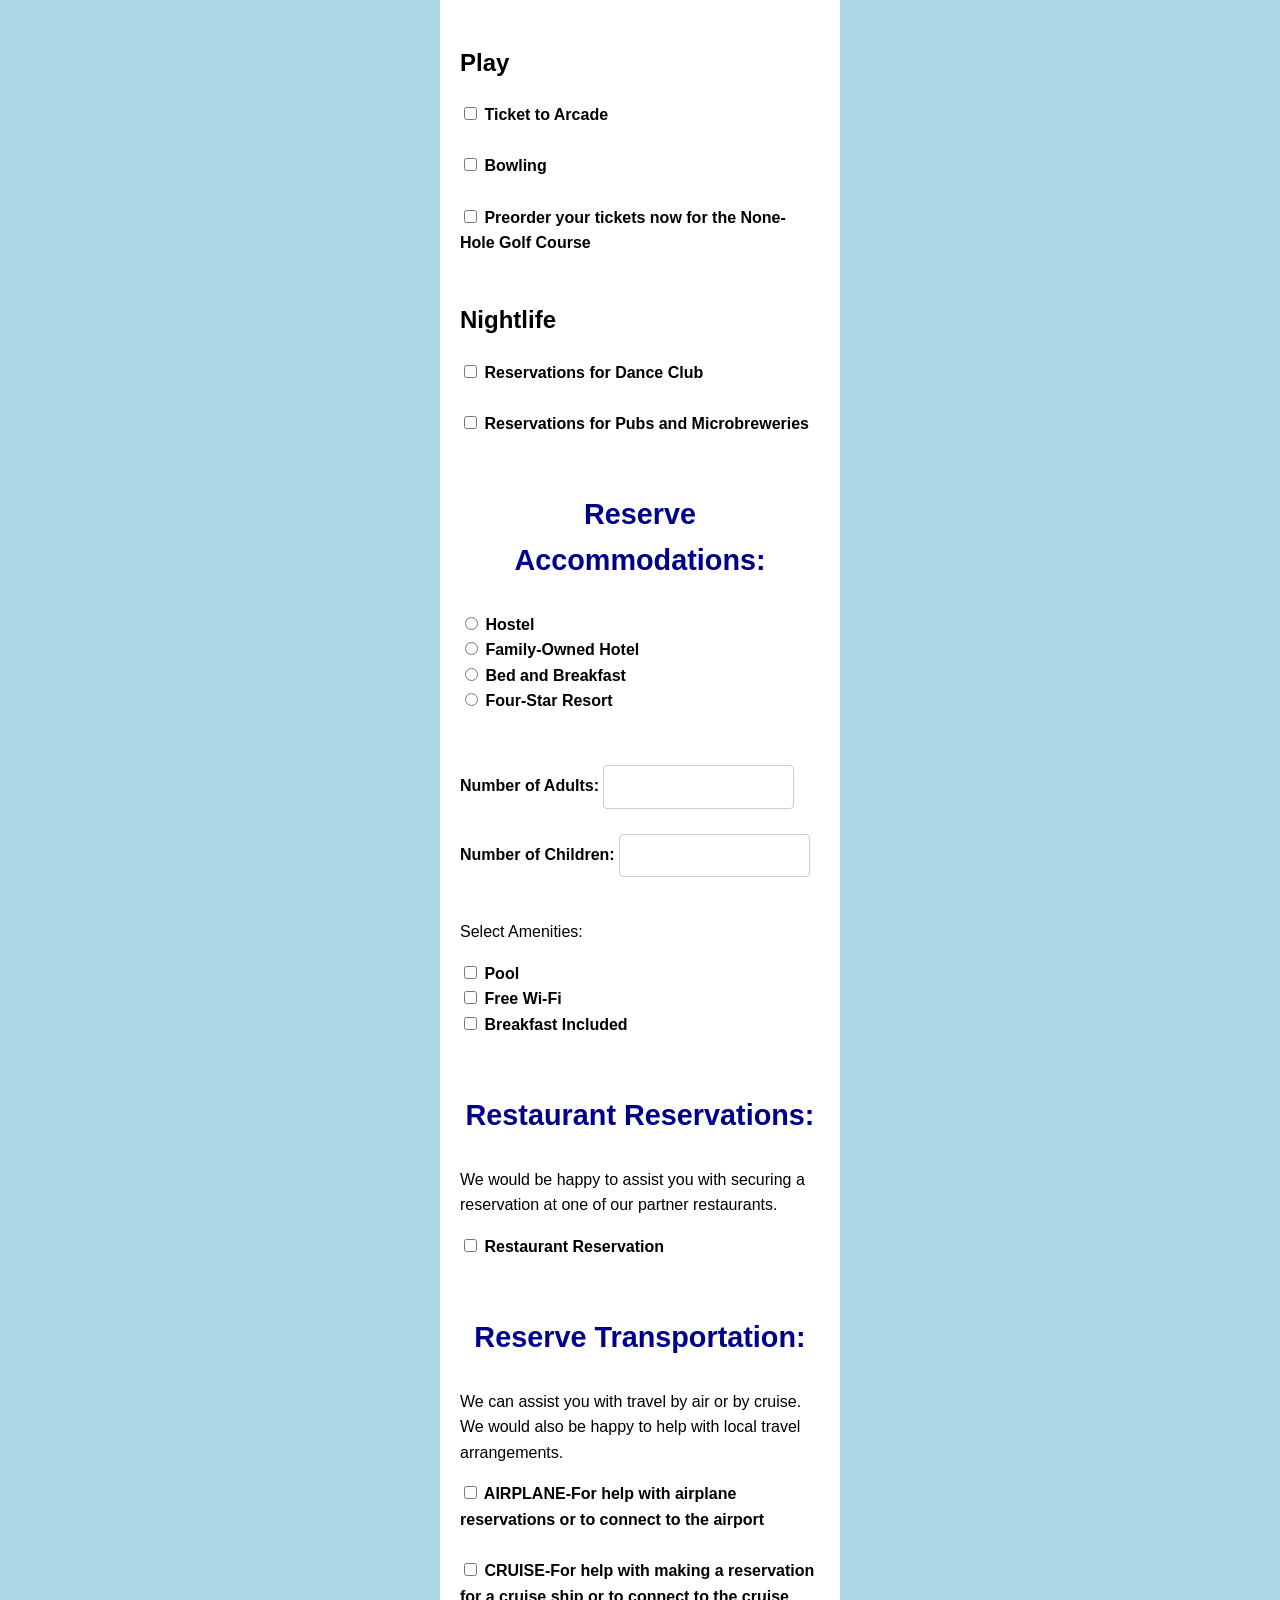
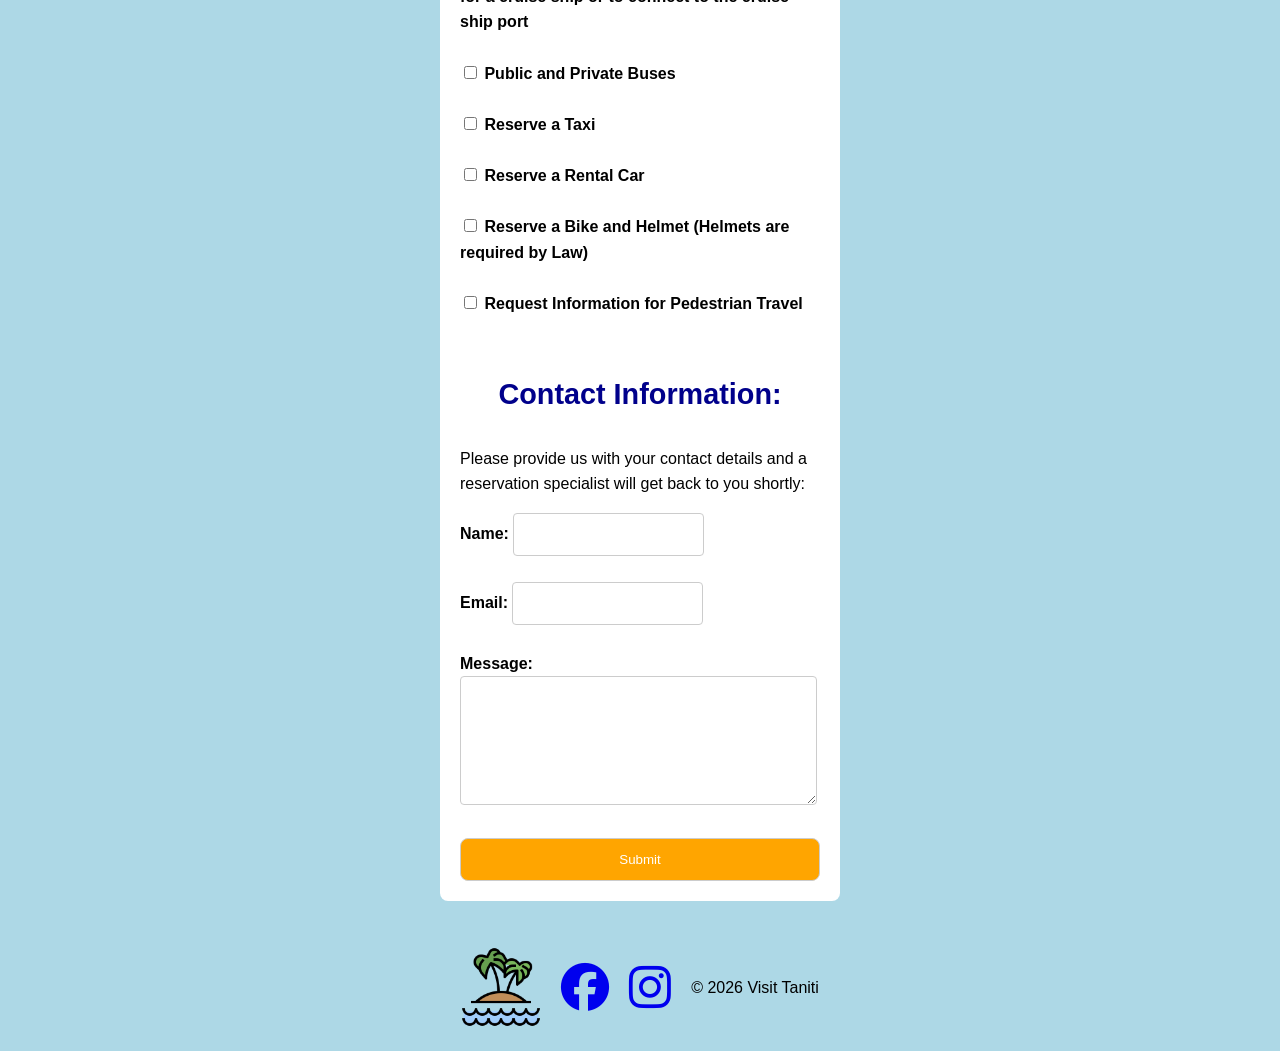
<file: reservationPage.html>
<!DOCTYPE html>
<html lang="en">
<head>
    <meta charset="UTF-8">
    <meta name="viewport" content="width=device-width, initial-scale=1.0">
    <title>Visit Taniti-Reservations</title>
        <link rel="stylesheet" href="https://cdnjs.cloudflare.com/ajax/libs/font-awesome/6.5.1/css/all.min.css" integrity="sha512-DTOQO9RWCH3ppGqcWaEA1BIZOC6xxalwEsw9c2QQeAIftl+Vegovlnee1c9QX4TctnWMn13TZye+giMm8e2LwA==" crossorigin="anonymous" referrerpolicy="no-referrer">
    <link rel="stylesheet" href="styles.css">
    <script src="script.js" defer></script>
</head>

<body>  
   <div id="top">
    <figure>
        <a href="index.html">
            <img class="top-icon icon" src="island.png" alt="Click on the palm tree to return home">
        </a>
        <figcaption>
            <a href="https://www.flaticon.com/free-icons/oasis" class="social" title="oasis icons">
                Oasis icons created by surang - Flaticon
            </a>
        </figcaption>
    </figure>
     <a href="tel:+18009999999" id="tel" class="social">
        For all reservations call 1-800-999-9999
    </a>

   
</div>
     <!-- <nav class="main-nav">
        <div class="nav-header">
            <button class="nav-toggle" aria-label="Toggle navigation">
             ☰
            </button>
        </div>

       

        <ul class="nav-links">
            <li><a href="index.html">Home</a></li>
            <li><a href="activities.html">Activities</a></li>
            <li><a href="accommodations.html">Accommodations</a></li>
            <li><a href="eatAndDrink.html">Eat and Drink</a></li>
            <li><a href="transportation.html">Transportation</a></li>
             <li><a href="faq.html" id="active1">FAQ and Contact</a></li>
        </ul>
     </nav>

    <div class="heroTransportation">
      <div class="hero-text">
    <h1>Taniti-FAQ and Contact  </h1>
  </div>

   <div class="credit creditSmall social">
    Photo by <a href="https://unsplash.com/photos/palm-tree-near-seashore-Siuwr3uCir0" target="_blank" rel="noopener noreferrer">Maarten van den Heuvel</a>
  </div>
</div> -->
 




 <main>



    <div class="contact-form" id="contact-form">
        <h3 class="reservationTitle">Reservations</h3>
        <h2 class="reservationTitle">Please check all reservation requests that apply, submit the form at the bottom of the page, and a reservation specialist will contact you within 24 hours.</h2>
        <form action="thankyou.html" method="get" target="_blank" rel="noopener noreferrer">




        

<!--ACTIVITIES ========================================================================================== -->
<h3 class="reservationTitle">Reserve Activities:</h3>
<p>Choose one or many of our varied activities while you enjoy your stay!</p>

<h2 id="exploreAndRelax">Explore and Relax</h2>
<label>
    <input type="checkbox" name="beachResort" value="beachResort">
    Beach Resort
</label><br><br>

<label>
  <input type="checkbox" name="snorkle" value="snorkle">
    Snorkling Adventure
</label><br><br>

<label>
  <input type="checkbox" name="rainforestHike" value="rainforestHike">
    Rainforest Hike
</label><br><br>

<label>
  <input type="checkbox" name="rainforestZipline" value="rainforestZipline">
    Rainforest Zipline Adventure
</label><br><br>

<label>
  <input type="checkbox" name="volcanoTour" value="volcanoTour">
    Volcano Tour
</label><br><br>

<label>
  <input type="checkbox" name="helicopterTour" value="helicopterTour">
    Helicopter Tour
</label><br><br>

<label>
  <input type="checkbox" name="charteredFishingTour" value="charteredFishingTour">
    Chartered Fishing Tour
</label><br><br>

<label>
  <input type="checkbox" name="busTour" value="busTour">
    Bus Tour of Island
</label><br><br>


<h2 id="culture">Culture</h2>

<label>
  <input type="checkbox" name="localHistoryMuseum" value="localHistoryMuseum">
    Tickets for Local History Museum
</label><br><br>

<label>
  <input type="checkbox" name="artGalleries" value="artGalleries">
    Reserve Tickets forArt Galleries
</label><br><br>

<h2 id="entertainment">Entertainment</h2>
<label>
  <input type="checkbox" name="movieTheatre" value="movieTheatre">
    Movie Theatre Tickets
</label><br><br>

<h2 id="play">Play</h2>
<label>
  <input type="checkbox" name="arcade" value="arcade">
    Ticket to Arcade
</label><br><br>

<label>
  <input type="checkbox" name="bowling" value="bowling">
    Bowling
</label><br><br>

<label>
  <input type="checkbox" name="golf" value="golf">
    Preorder your tickets now for the None-Hole Golf Course
</label><br><br>





<h2 id="nightlife">Nightlife</h2>
<label>
  <input type="checkbox" name="danceClub" value="danceClub">
    Reservations for Dance Club
</label><br><br>

<label>
  <input type="checkbox" name="pubs" value="pubs">
    Reservations for Pubs and Microbreweries
</label><br><br>









<!--ACCOMMODATIONS ========================================================================================== -->

            <h3 class="reservationTitle" id="reserveAccommodations">Reserve Accommodations:</h3>

    <label id="hostel">
        <input type="radio" name="hotelType" value="hostel">
        Hostel
    </label><br>

    <label id="familyHotel">
        <input type="radio" name="hotelType" value="Family-Owned Hotel">
        Family-Owned Hotel
    </label><br>

    <label id="bedAndBreakfast">
        <input type="radio" name="hotelType" value="Bed-And-Breakfast">
        Bed and Breakfast
    </label><br>
    
    <label id="fourStarResort">
        <input type="radio" name="hotelType" value="Four-Star Resort">
        Four-Star Resort
    </label><br>
    <br>
    <br>


         <label for="numberOfAdults">Number of Adults:</label>
                <input type="text" id="numberOfAdults" name="numberOfAdults"><br><br>

                 <label for="numberOfChildren">Number of Children:</label>
                <input type="text" id="numberOfChildren" name="numberOfChildren"><br><br>

    <p>Select Amenities:</p>

<label>
    <input type="checkbox" name="amenities" value="pool">
    Pool
</label><br>

<label>
    <input type="checkbox" name="amenities" value="wifi">
    Free Wi‑Fi
</label><br>

<label>
    <input type="checkbox" name="amenities" value="breakfast">
    Breakfast Included
</label><br><br>


<!--EAT AND DRINK ========================================================================================== -->
<h3 id="restaurant"></h3>
<h3 class="reservationTitle">Restaurant Reservations:</h3>
<p>We would be happy to assist you with securing a reservation at one of our partner restaurants.</p>

<label>
    <input type="checkbox" name="restaurant" value="restaurant">
    Restaurant Reservation
</label><br><br>

<!--TRANSPORTATION ========================================================================================== -->

<h3 class="reservationTitle" id="transportation">Reserve Transportation:</h3>
<p>We can assist you with travel by air or by cruise.<br>We would also be happy to help with local travel arrangements.</p>
<label>
    <input type="checkbox" name="transportation" value="transportation">
    AIRPLANE-For help with airplane reservations or to connect to the airport
</label><br><br>

<label>
    <input type="checkbox" name="transportation" value="transportation">
    CRUISE-For help with making a reservation for a cruise ship or to connect to the cruise ship port
</label><br><br>

<label>
    <input type="checkbox" name="transportation" value="transportation">
    Public and Private Buses
</label><br><br>

<label>
    <input type="checkbox" name="transportation" value="transportation">
    Reserve a Taxi
</label><br><br>

<label>
    <input type="checkbox" name="transportation" value="transportation">
    Reserve a Rental Car
</label><br><br>

<label>
    <input type="checkbox" name="transportation" value="transportation">
    Reserve a Bike and Helmet (Helmets are required by Law)
</label><br><br>

<label>
    <input type="checkbox" name="transportation" value="transportation">
    Request Information for Pedestrian Travel
</label><br><br>

<!--CONTACT INFO========================================================================================== -->
<h3 class="reservationTitle">Contact Information:</h3>
<p>Please provide us with your contact details and a reservation specialist will get back to you shortly:</p>
            <label for="name">Name:</label>
            <input type="text" id="name" name="name" required><br><br>

                <label for="email">Email:</label>
                <input type="email" id="email" name="email" required><br><br>

<!--ENTER INFORMATION ========================================================================================== -->
                        <label for="message">Message:</label><br>
                        <textarea id="message" name="message" rows="5" cols="40"></textarea><br><br>

                        <input type="submit" id="submit" class="submit" value="Submit">
                    </form>
    </div>
           
</main>
    
    <footer>
        <p><a href="index.html"><img class="icon" src="island.png" alt="Click on the palm tree to return home"></a></p>
        <p><a href="https://www.facebook.com/VISITFLORIDA/" target="_blank" class="social" aria-label="Facebook"><i class="fa-brands fa-facebook fa-3x"></i></a></p>
        <p><a href="https://www.instagram.com/florida/?hl=en" target="_blank" class="social" aria-label="Instagram"><i class="fa-brands fa-instagram fa-3x"></i></a></p>
        <p id="footer-text">&copy; 2026 Visit Taniti</p>
    </footer> 
</body>
</html>
</file>
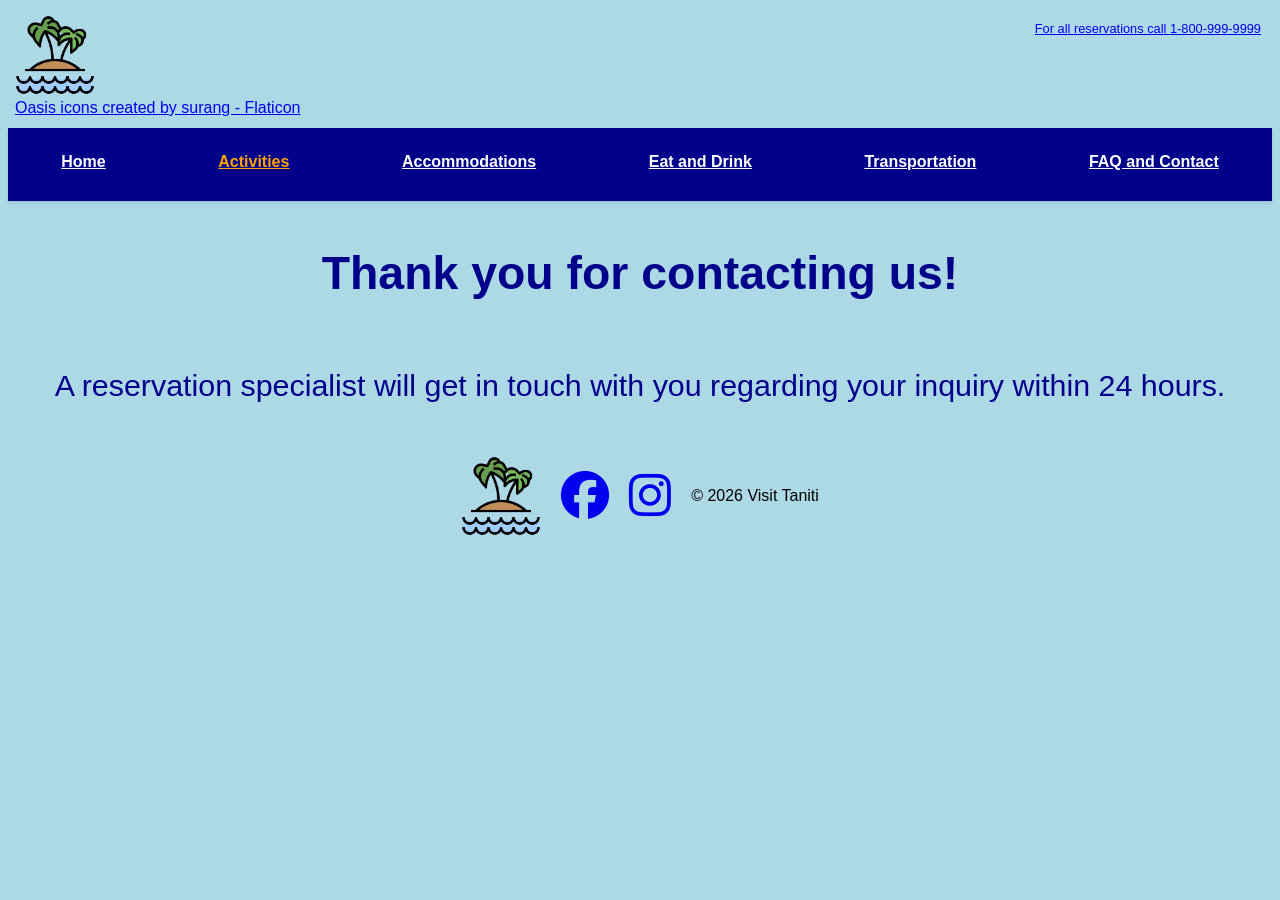
<file: thankyou.html>
<!DOCTYPE html>
<html lang="en">
<head>
    <meta charset="UTF-8">
    <meta name="viewport" content="width=device-width, initial-scale=1.0">
    <title>Visit Taniti-thank you</title>
        <link rel="stylesheet" href="https://cdnjs.cloudflare.com/ajax/libs/font-awesome/6.5.1/css/all.min.css" integrity="sha512-DTOQO9RWCH3ppGqcWaEA1BIZOC6xxalwEsw9c2QQeAIftl+Vegovlnee1c9QX4TctnWMn13TZye+giMm8e2LwA==" crossorigin="anonymous" referrerpolicy="no-referrer">
    <link rel="stylesheet" href="styles.css">
    <script src="script.js" defer></script>
</head>

<body>  
   <div id="top">
    <figure>
        <a href="index.html">
            <img class="top-icon icon" src="island.png" alt="Click on the palm tree to return home">
        </a>
        <figcaption>
            <a href="https://www.flaticon.com/free-icons/oasis" target="_blank" class="social" title="oasis icons">
                Oasis icons created by surang - Flaticon
            </a>
        </figcaption>
    </figure>
     <a href="tel:+18009999999" id="tel" class="social">
        For all reservations call 1-800-999-9999
    </a>

   
</div>
     <nav class="main-nav">
        <div class="nav-header">
            <button class="nav-toggle" aria-label="Toggle navigation">
             ☰
            </button>
        </div>

       

        <ul class="nav-links">
            <li><a href="index.html" aria-current="page">Home</a></li>
            <li><a href="activities.html" id="active1">Activities</a></li>
            <li><a href="accommodations.html">Accommodations</a></li>
            <li><a href="eatAndDrink.html">Eat and Drink</a></li>
            <li><a href="transportation.html">Transportation</a></li>
             <li><a href="faq.html">FAQ and Contact</a></li>
        </ul>
    </nav>

    

   

       
 <main>
    <!-- <div class="thankYouPage">
        <h1>Thank you for contacting us!</h1>
        <p>We will get in touch with you regarding your inquiry within 24 hours.</p>               
    </div> -->
                <h3 class="thankYouTitle">Thank you for contacting us!</h3>
                <p class="thankYouTitleSmaller">A reservation specialist will get in touch with you regarding your inquiry within 24 hours.</p>
           
    </main>
    
    <footer>
        <p><a href="index.html"><img class="icon" src="island.png" alt="Click on the palm tree to return home"></a></p>
        <p><a href="https://www.facebook.com/VISITFLORIDA/" target="_blank" class="social" aria-label="Facebook"><i class="fa-brands fa-facebook fa-3x"></i></a></p>
        <p><a href="https://www.instagram.com/florida/?hl=en" target="_blank" class="social" aria-label="Instagram"><i class="fa-brands fa-instagram fa-3x"></i></a></p>
        <p id="footer-text">&copy; 2026 Visit Taniti</p>
    </footer> 
</body>
</html>
</file>
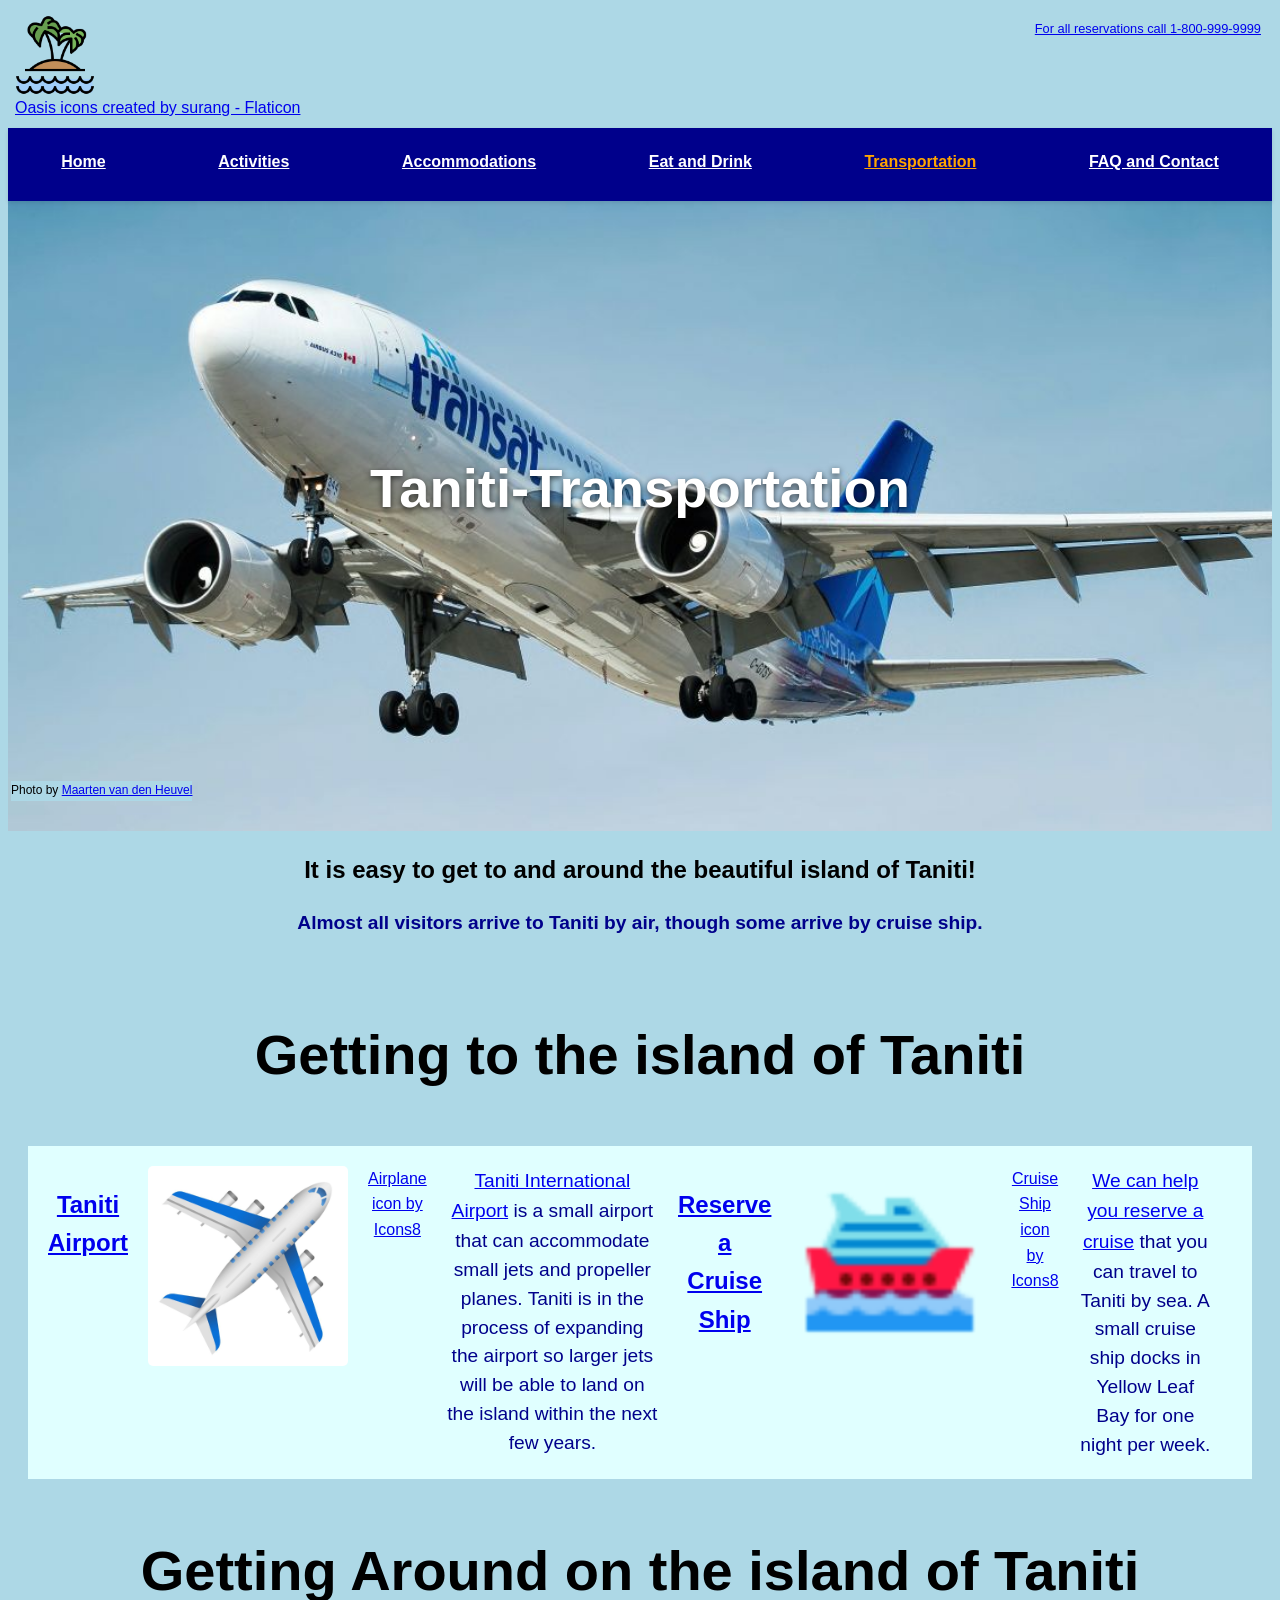
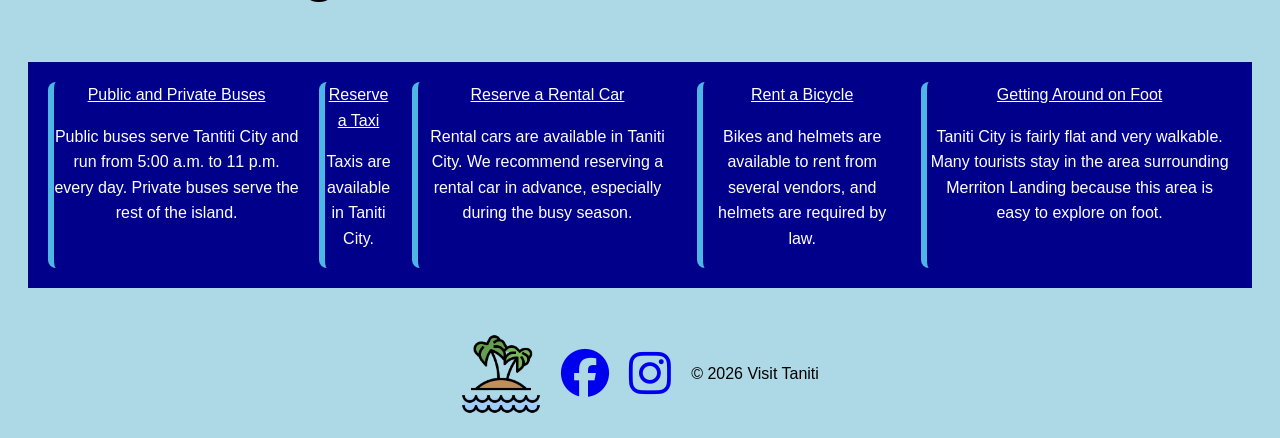
<file: transportation.html>
<!DOCTYPE html>
<html lang="en">
<head>
    <meta charset="UTF-8">
    <meta name="viewport" content="width=device-width, initial-scale=1.0">
    <title>Visit Taniti-transportation</title>
        <link rel="stylesheet" href="https://cdnjs.cloudflare.com/ajax/libs/font-awesome/6.5.1/css/all.min.css" integrity="sha512-DTOQO9RWCH3ppGqcWaEA1BIZOC6xxalwEsw9c2QQeAIftl+Vegovlnee1c9QX4TctnWMn13TZye+giMm8e2LwA==" crossorigin="anonymous" referrerpolicy="no-referrer">
    <link rel="stylesheet" href="styles.css">
    <script src="script.js" defer></script>
</head>

<body>  
   <div id="top">
    <figure>
        <a href="index.html">
            <img class="top-icon icon" src="island.png" alt="Click on the palm tree to return home">
        </a>
        <figcaption>
            <a href="https://www.flaticon.com/free-icons/oasis" target="_blank" class="social" title="oasis icons">
                Oasis icons created by surang - Flaticon
            </a>
        </figcaption>
    </figure>
     <a href="tel:+18009999999" id="tel" class="social">
        For all reservations call 1-800-999-9999
    </a>

   
</div>
     <nav class="main-nav">
        <div class="nav-header">
            <button class="nav-toggle" aria-label="Toggle navigation">
             ☰
            </button>
        </div>

       

        <ul class="nav-links">
            <li><a href="index.html">Home</a></li>
            <li><a href="activities.html">Activities</a></li>
            <li><a href="accommodations.html">Accommodations</a></li>
            <li><a href="eatAndDrink.html">Eat and Drink</a></li>
            <li><a href="transportation.html" id="active1">Transportation</a></li>
             <li><a href="faq.html">FAQ and Contact</a></li>
        </ul>
    </nav>

    <div class="heroTransportation">
      <div class="hero-text">
    <h1>Taniti-Transportation</h1>
  </div>

   <div class="credit creditSmall social">
    Photo by <a href="https://unsplash.com/photos/palm-tree-near-seashore-Siuwr3uCir0" target="_blank" rel="noopener noreferrer">Maarten van den Heuvel</a>
  </div>
</div>

       
 <main>
           
            

                <div class="descriptive-paragraph">
                <h2>It is easy to get to and around the beautiful island of Taniti!</h2>
             
                
                 <h3 class="paragraphText">Almost all visitors arrive to Taniti by air, though some arrive by cruise ship.  
                </h3><br>

                <!-- -------------------------------------------- -->
                <h2 class="transportTitle">Getting to the island of Taniti</h2>
                <div class="gettingTo">
                    <h2 class="transportPara"><a href="reservationPage.html#transportation" target="_blank" class="social">Taniti Airport</a></h2>
                    <img src="airplane.jpg" alt="airplane icon" class="transportPic">
                     <a href="https://icons8.com/icon/HrxNQff0Qrmc/airplane" target="_blank" class="social relative" title="airplane icon">
                        Airplane icon by Icons8
            </a>
                    <p class="paragraphText"><span><a href="reservationPage.html#transportation" target="_blank" class="social">Taniti International Airport</a></span> is a small airport that can accommodate small jets and propeller planes. Taniti is in the process of expanding the airport so larger jets will be able to land on the island within the next few years.</p> 
                    <h2 class="transportPara"><a href="reservationPage.html#transportation" target="_blank" class="social">Reserve a Cruise Ship</a></h2>
                     <img src="ship.png" alt="cruise ship icon" class="transportPic">
                     <a href="https://icons8.com/icons/set/cruise-ship" target="_blank" class="social relative" title="cruise ship icon">
                        Cruise Ship icon by Icons8
            </a>
                    <p class="paragraphText"><a href="reservationPage.html#transportation" target="_blank" class="social">We can help you reserve a cruise</a> that you can travel to Taniti by sea. A small cruise ship docks in Yellow Leaf Bay for one night per week.</p>
                <br>


</div>
                <h2 class="transportTitle">Getting Around on the island of Taniti</h2>
                 <div class="gettingAround">
                    <div class="descriptiveTransportation">
                        <a href="reservationPage.html#transportation" target="_blank" class="social transportPara">Public and Private Buses</a>
                        <p>Public buses serve Tantiti City and run from 5:00 a.m. to 11 p.m. every day. Private buses serve the rest of the island.</p>
                    </div>
                    <div class="descriptiveTransportation">    
                        <a href="reservationPage.html#transportation" target="_blank" class="social transportPara">Reserve a Taxi</a>
                        <p>Taxis are available in Taniti City.</p>
                    </div>
                    <div class="descriptiveTransportation">
                        <a href="reservationPage.html#transportation" target="_blank" class="social transportPara">Reserve a Rental Car</a>
                        <p>Rental cars are available in Taniti City. We recommend reserving a rental car in advance, especially during the busy season.</p>
                    </div>
                    <div class="descriptiveTransportation">
                        <a href="reservationPage.html#transportation" target="_blank" class="social transportPara">Rent a Bicycle</a>
                        <p>Bikes and helmets are available to rent from several vendors, and helmets are required by law.</p>
                    </div>
                    <div class="descriptiveTransportation">
                        <a href="reservationPage.html#transportation" target="_blank" class="social transportPara">Getting Around on Foot</a>
                        <p>Taniti City is fairly flat and very walkable. Many tourists stay in the area surrounding Merriton Landing because this area is easy to explore on foot.</p>
                    </div>
                     

                 </div>






                
    </main>
    
    <footer>
        <p><a href="index.html"><img class="icon" src="island.png" alt="Click on the palm tree to return home"></a></p>
        <p><a href="javascript: void(0)" target="_blank" class="social" aria-label="Facebook"><i class="fa-brands fa-facebook fa-3x"></i></a></p>
        <p><a href="javascript: void(0)" target="_blank" class="social" aria-label="Instagram"><i class="fa-brands fa-instagram fa-3x"></i></a></p>
        <p id="footer-text">&copy; 2026 Visit Taniti</p>
    </footer> 
</body>
</html>
</file>
<file: styles.css>
* {
  box-sizing: border-box;
  padding: 0;
  font-family: Arial, sans-serif;
  line-height: 1.6;
}



button {
  background-color: darkblue;
  color: white;
  border: none;
  cursor: pointer;
  padding: 8px 12px;
  border-radius: 4px;
}

body {
  background-color: lightblue;
}

li {
  list-style-type: none;
  text-align: left;
}

/*icon and .top==========================================*/
#top {
  display: flex;
  justify-content: space-between;
  align-items: flex-start; /* keeps the image and phone aligned at the top */
  padding: 7px;
}

.icon {
  height: 5em;
  width: auto;
} 

.icon:hover {
  transform: scale(1.1);
  transition: transform 0.3s ease;
}

#tel {
    font-size: 0.8rem;  
    width: auto;         
    padding: 4px;        
    text-align: right;
}

.figcaption {
  font-size: 12px;
  margin-top: 10px;
}

figure {
  display: flex;
  flex-direction: column;
  align-items: flex-start; /* keeps caption left-aligned under image */
  margin: 0; /* remove default figure margin */
}

/*hero==========================================*/
.hero {
  height: 70vh; /* 7or 70vh, or 100vh for full screen */
  background-image: url("mainImage.jpg");
  background-size: cover;        /* the magic */
  background-position: center;   /* keeps the focus centered */
  position: relative;
  overflow: hidden; /* ensures the overlay doesn't spill out of the hero section */
}

hero::before {
  content: "";
  position: absolute;
  inset: 0;
  background: rgba(0,0,0,0.45); /* try 0.45–0.6 */
  z-index: 1;
}

.heroActivities {
  height: 70vh; /* 7or 70vh, or 100vh for full screen */
  background-image: url("beach.jpg");
  background-size: cover;        /* the magic */
  background-position: center;   /* keeps the focus centered */
  position: relative;
}

.heroAccommodations {
  height: 70vh; /* 7or 70vh, or 100vh for full screen */
  background-image: url("hotel.jpg");
  background-size: cover;        /* the magic */
  background-position: center;   /* keeps the focus centered */
  position: relative;
}

.heroEatAndDrink {
  height: 70vh; /* 7or 70vh, or 100vh for full screen */
  background-image: url("food.jpg");
  background-size: cover;        /* the magic */
  background-position: center;   /* keeps the focus centered */
  position: relative;
}

.heroTransportation {
  height: 70vh; /* 7or 70vh, or 100vh for full screen */
  background-image: url("plane.jpg");
  background-size: cover;        /* the magic */
  background-position: center;   /* keeps the focus centered */
  position: relative;
}

.heroFAQ {
  height: 70vh; /* 7or 70vh, or 100vh for full screen */
  background-image: url("faq.jpg");
  background-size: cover;        /* the magic */
  background-position: center;   /* keeps the focus centered */
  position: relative;
  overflow: hidden;

  display: flex;
  justify-content: center;
  align-items: center;
  text-align: center;
}

.hero-text {
  color: white;;
  padding: 20px;
  z-index: 2;
  text-shadow: 0 2px 6px rgba(0,0,0,0.7);
  max-width: 100%;
}
/* credit text */
/* .creditHero {
  position: absolute;
  bottom: 8px;
  right: 12px;
  font-size: 0.7rem;
  color: rgba(255,255,255,0.8);
  z-index: 3;
} */

.creditSmall {
  position: absolute;
  font-size: 0.75rem;
  background-color: lightblue;
  color: black;
  bottom: 30px;
  margin-left: 3px;
}



.credit a:hover {
  text-decoration: underline;
}

/*images========================================*/
img {
  
  display: block;
  border-radius: 5px;
}

.smallPic {
  width: 100%;
  height: 200px;
  object-fit: cover;
  border-radius: 8px;
}

.smallPic:hover {
  transform: scale(1.05);
  transition: transform 0.3s ease;
}
/* .smallPicActivity {
  width: 40%;
  height: auto;
  object-fit: cover;
  border-radius: 8px;
} */

/*NAVIGATION==========================================*/
header {
 margin-top: 10px;
 font-size: 15px;
 /* color: grey; */
 text-align: center;
}

nav {
  position: sticky;
  top: 0;
  z-index: 1040;
}


/* nav */
/* Base styles: mobile first */
.main-nav {
  background-color: darkblue;
  box-shadow: 0 2px 4px rgba(0,0,0,0.1);
  color: white;
}


#tel:hover {
    font-size: 1.1rem;
    color: black;
}

/*The Lines in Mobile==========================================*/
.nav-header {
  display: flex;
  justify-content: space-between;
  align-items: center;
}

.nav-toggle {
  font-size: 1.5rem;
  background: none;
  border: none;
  cursor: pointer;
  margin-left: 10px;
  color: white;
}
/*The style of nav links==========================================*/
.nav-links {
  display: none;
  flex-direction: column;
  gap: 1rem;
  list-style-type: none;
  padding: 5px;
  margin-top: 1rem;
}

.nav-links.active {
  display: flex;
}

.nav-links a {
  color: white;
  font-weight: 600;
}

.nav-links a:hover,
.nav-links a:focus,
.social:hover {
  color: orange;
}


#active1 {
  color: orange;
}

#active1:hover {
  color: white;
  /* font-size: 20px;   */
}

/* end of nav++++++++++++++++++++++++++++++++++++++++++++ */


/*hero image text++++++++++++++++++++++++++++++++++++++++++++ */
header {
    position: relative;
}

h1 {
    position: absolute;
    top: 40%;
    text-align: center;
    left: 50%;
    transform: translate(-50%, -50%);
    font-size: 3.4em;
}


/*descriptive paragraph***************************************************/

.descriptive-paragraph {
    margin-left: 20px;
    margin-right: 20px;
    text-align: center;
}

.paragraphText {
    font-size: 1.2rem;
     line-height: 1.5;
     color: darkblue;
     max-width: 800px;
      margin: 0 auto;
}

/*middle of the page***************************************************/
.catagories {
  display: flex;
  flex-wrap: wrap;
  gap: 20px;
  flex-direction: column;
  justify-content: center;
  align-items: center;
  margin-top: 10px;
  margin-bottom: 30px;
}

.catagories > div {
  width: 250px;
}

.catagories img {
  width: 100%;
  height: 180px;
  object-fit: cover;
  border-radius: 8px;
}
.textForPic {
  background: darkblue;
  padding: 10px;
  border-radius: 8px;
  text-align: center;
  font-size: 1rem;
  font-weight: 600;
  color: white;
  box-shadow: 0 2px 6px rgba(0,0,0,0.15);
}

.textForPic:hover {
  color: lightgra;
}

.smallContainer {
  text-align: center;
}
.relative {
  position: relative;
  bottom: 0;
  margin-bottom: 0;
}


/*footer****************************************************/

footer {
  display: flex;
  flex-direction: column;
  align-items: center;
  justify-content: space-between;
  gap: 10px;
  margin-top: 30px;
}

/*Activity List****************************************************/
.activity-list {
  display: flex;
  flex-direction: column;
  /* align-items: center;
  justify-content: center; */
  gap: 2rem;
  /* max-width: 600px;
  margin: 0 auto; */
}

.activity-title {
  font-size: 1.4rem;
  font-weight: 800;
  margin: 0.5rem 0 1rem;
  color: #2a3a3f;
}

.activity-item ul {
padding-left: 1.2rem;
margin: 0;
}

.activity-item ul li {
  margin-bottom: 0.3rem;
}

.activity-description {
  font-weight: bold;
  color: darkblue;
}

/*Eat and Drink page***************************************************/

.foodCatagory {
  background-color: lightcyan;
  padding: 20px;
  border-radius: 8px;
  border: 4px solid darkblue;
}

.foodList {
  list-style-type: none;
  display: flex;
  flex-direction: column;
}

.restaurantList {
  border: 2px solid darkblue;
  border-radius: 8px;
  padding: 10px;
  background-color: white;  
  text-align: center;
}
/*Transportation page***************************************************/
.gettingTo {
  display: flex;
  flex-direction: column;
  gap: 20px;
  padding: 20px;
  background-color: cyan;
}

.gettingAround {
  display: flex;
  flex-direction: column;
  gap: 20px;
  background-color: darkblue;
}

.gettingAround h2 {
  color: white;
}
 
.transportPic {
  height: 200px;
  width: auto;
}

.gettingAround {
  display: flex;
  flex-direction: column;
  gap: 20px;
  background-color: darkblue;
  color: white;
  padding: 20px;
}

.transportPara {
  color: white;
}

.transportTitle {
  font-size: 3.5rem;
  font-weight: bold;
}

.descriptiveTransportation {
 border-left: 6px solid #4db6e2;
 border-radius: 8px;
transition: all 0.25s ease;
}

.descriptiveTransportation:hover {
  transform: translateY(-3px);
  box-shadow: 0 6px 14px rgba(0,0,0,0.15);
  transition: 0.2s ease;
}
/*FAQ****************************************************/

.listOfQuestions {
  max-width: 600px;
  margin: 0 auto;
  line-height: 0.4;
}

h3.question {
  text-align: center;
  font-weight: bold;
  color: darkblue;
  line-height: 0.8;
}

.answer {
  text-align: center;
  margin-bottom: 20px;
  line-height: 1.2;
}

/*Contact Form****************************************************/

.contact-form {
  display: flex;
  flex-direction: column;
  gap: 15px;
  max-width: 400px;
  margin: 20px auto;
  padding: 20px;
  border-radius: 8px; 
  scroll-margin-top: 80px;
  background-color: white;
}

.contact-form label {
  font-weight: bold;
}

.contact-form input,
.contact-form textarea {
  padding: 10px;
  border: 1px solid #ccc;
  border-radius: 4px;
}     

.submit {
  background-color: orange;
  color: white;
  border: none;
  padding: 10px 2%;
  border-radius: 4px;
  cursor: pointer;
  }

  #submit {
    align-self: center;
    width: 100%;
    border-radius: 8px;
  }

.submit:hover {
  background-color: darkorange;     
  font-size: 1.1rem;
}

/*reservation form****************************************************/
.reservationTitle {
  text-align: center;
  color: darkblue;
  font-size: 1.8rem;
}
/*Thank you page****************************************************/

.thankYouTitle {
  text-align: center;
  padding: 5px;
  color: darkblue;
  font-size: 2.9rem;
  margin-top: 30px;
}

.thankYouTitleSmaller {
  text-align: center;
  color: darkblue;
  font-size: 1.9rem;
}




















@media (min-width: 600px) {

 
  .nav-toggle {
    display: none;
  }
.main-nav {
   height: 73px;
  }

  .nav-links {
    display: flex !important;
    flex-direction: row;
    justify-content: space-around;
    /* gap: 2rem; */
    text-align: center;
  }

 
header {
    font-size: 30px;
}
  #hero {
    display: block;
    margin-left: auto;
    margin-right: auto;
    width: 80%;
  }


/*middle of the page***************************************************/
.catagories {
  flex-direction: row;
  justify-content: space-between;
  flex-wrap: wrap;
  grid: 5px;
}

footer {
  flex-direction: row;
  justify-content: center;
  gap: 20px;
}


/*ACTIVITY PAGE!!!!***************************************************/

.activity-item {
    display: grid;
    grid-template-columns: 160px 220px 1fr;
    gap: 1.5rem;
    align-items: start;
    margin-left: 3.2rem;
  }

  /*Eat and Drink page***************************************************/

.foodList {
  flex-direction: row;
  justify-content: space-around;
}
  /*Transportation page***************************************************/
.gettingTo {

  flex-direction: row;
  justify-content: space-between;
  background-color: lightcyan;
  padding: 20px;
}

.gettingAround {
  flex-direction: row;
  justify-content: space-between;
}

.transportPic {
  height: 200px;
  width: auto;
}

}
</file>
